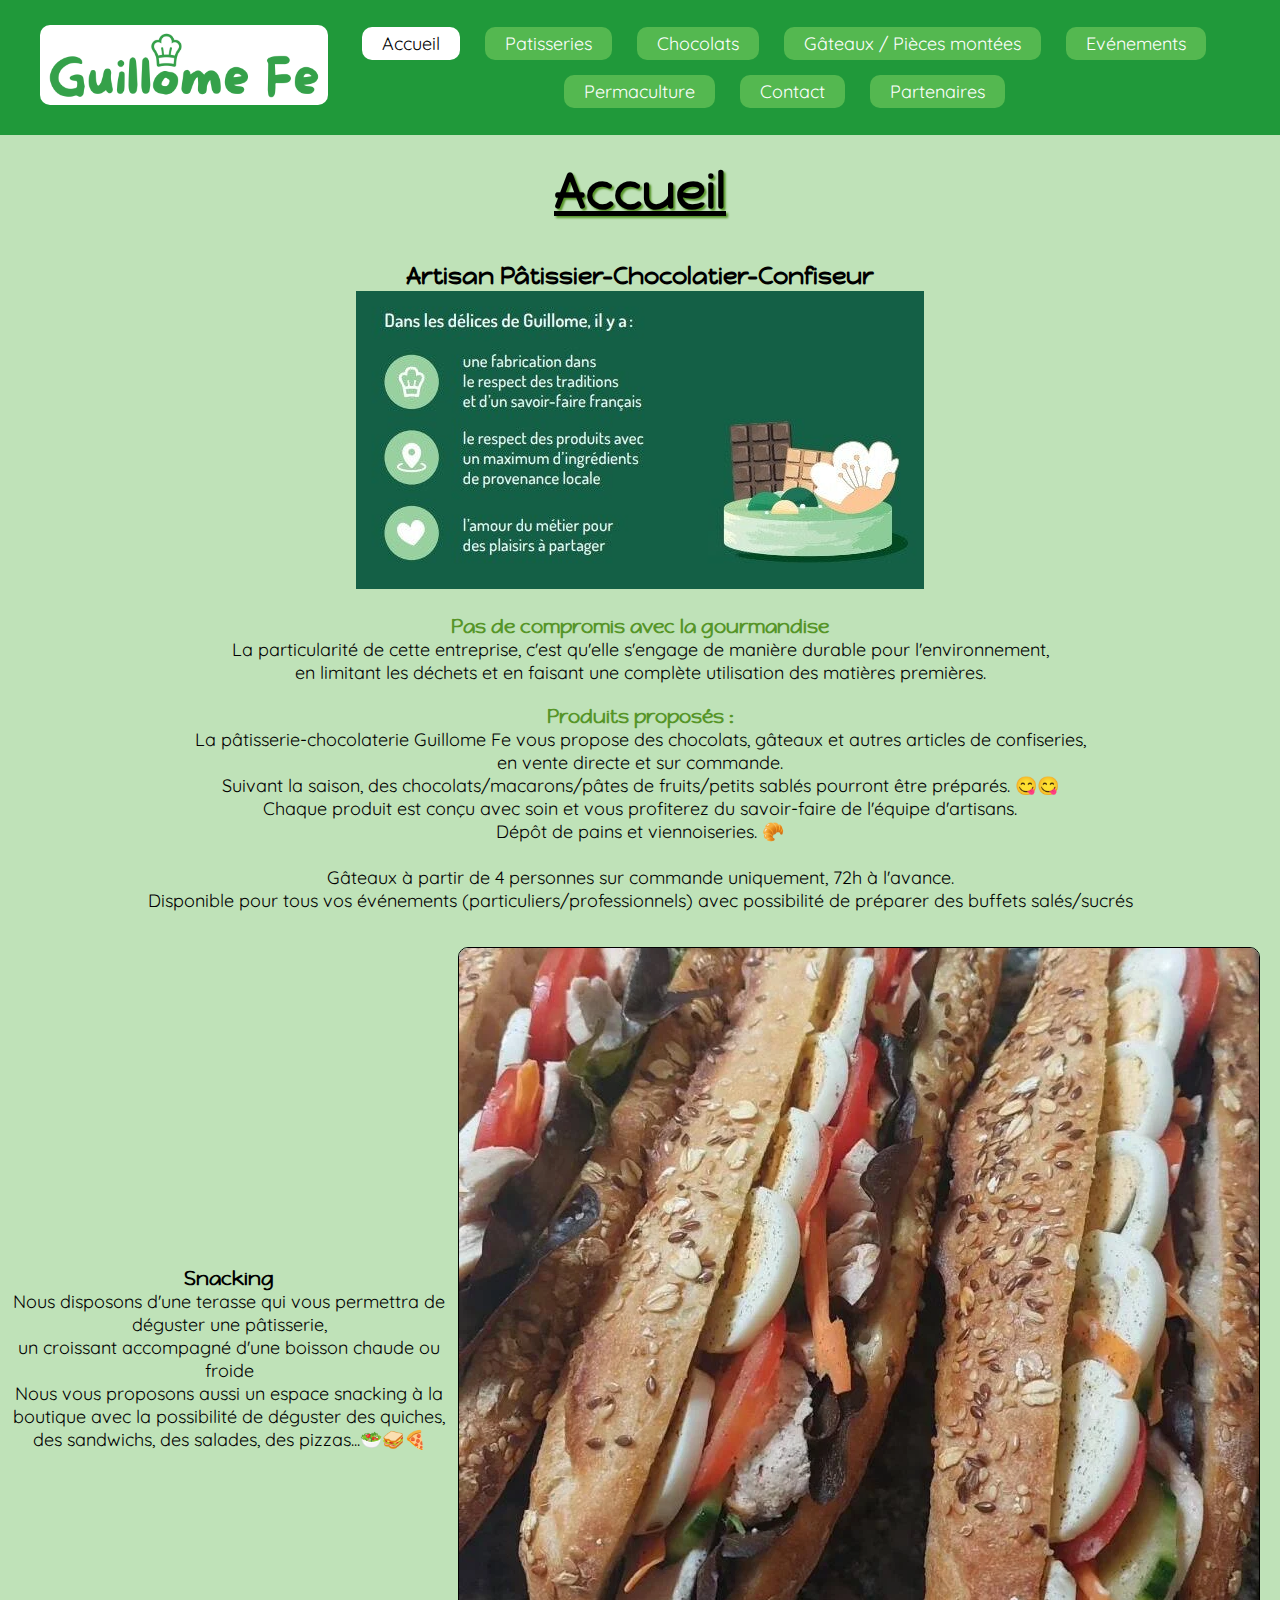
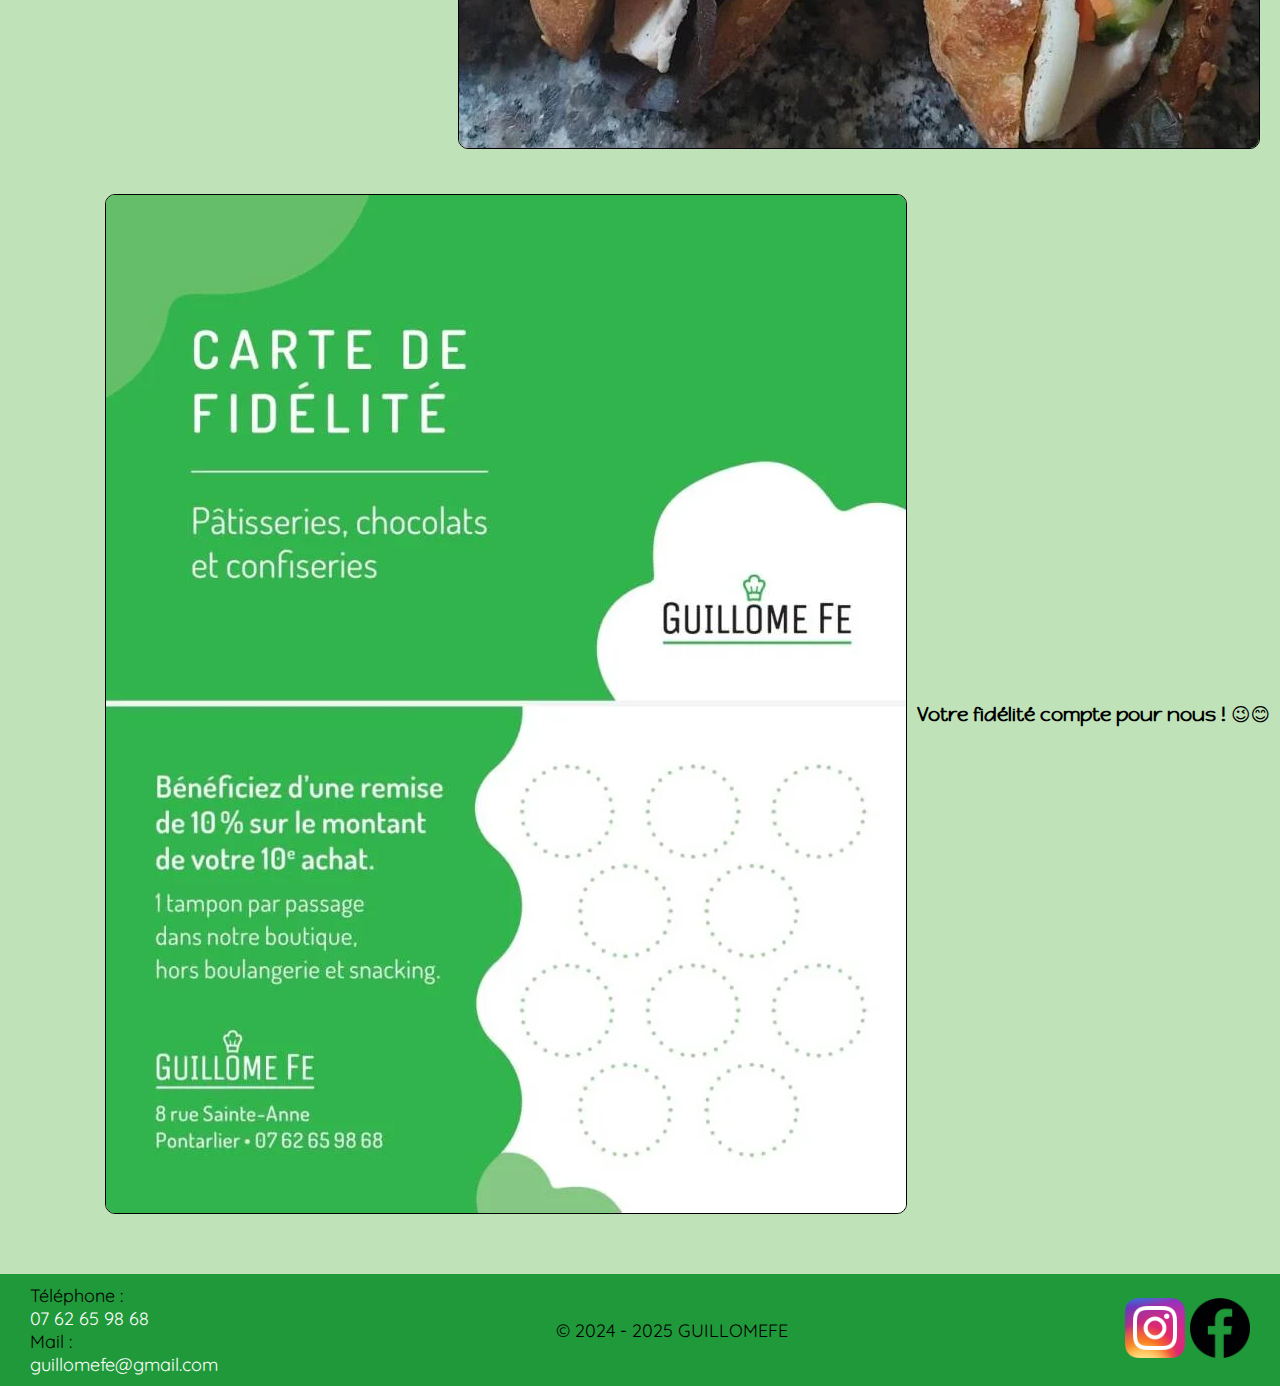
<file: siteweb/index.html>
<!-- Codé par Jonathan Junod -->
<!DOCTYPE html>
<html lang="fr">
<head>
    <meta charset="UTF-8">
    <meta name="viewport" content="width=device-width, initial-scale=1.0">
    <meta name="description" content="Site référence de patisseries françaises, bienvenue chez GuillomeFe">
    <meta name="keywords" content="patisseries françaises, chocolat, gâteaux, permaculture">

    <link href="./media/images/logosmall.png" rel="icon" type="image/png">
    <link rel="stylesheet" href="./media/css/style-general.css">
    <link rel="stylesheet" href="./media/css/style-accueil.css">

    <link rel="preconnect" href="https://fonts.googleapis.com">
    <link rel="preconnect" href="https://fonts.gstatic.com" crossorigin>
    <link href="https://fonts.googleapis.com/css2?family=Happy+Monkey&family=Quicksand&display=swap" rel="stylesheet">
    <link href="https://fonts.googleapis.com/css2?family=Quicksand&display=swap" rel="stylesheet">
    <title>Accueil - Guillome Fe</title>
</head>
<body>
    <header>
        <div>
            <a href="./index.html">
                <img src="./media/images/logonew.png" alt="Logo du site, il est écrit Guillome Fe">
            </a>
        </div>
        <nav>
            <ul>
                <li><a class="self" href="./index.html">Accueil</a></li>
                <li><a href="./patisseries.html">Patisseries</a></li>
                <li><a href="./chocolats.html">Chocolats</a></li>
                <li><a href="./gateaux.html">Gâteaux / Pièces montées</a></li>
                <li><a href="./evenements.html">Evénements</a></li>
                <li><a href="./permaculture.html">Permaculture</a></li>
                <li><a href="./contact.html">Contact</a></li>
                <li><a href="./partenaires.html">Partenaires</a></li>
            </ul>
        </nav>
    </header>

    <main>

        <h1>Accueil</h1>
        <section>
            <h2>Artisan Pâtissier-Chocolatier-Confiseur</h2>
            <div>
                <img src="./media/images/accueil/details-guillome.png" alt="détails que donne Guillome à propos de son entreprise">
                <h3 class="vert">Pas de compromis avec la gourmandise</h3>
            </div>
            <p>
                La particularité de cette entreprise, c'est qu'elle s'engage de manière durable pour l'environnement,
                <br>en limitant les déchets et en faisant une complète utilisation des matières premières.
            </p>
            <h3 class="vert">Produits proposés :</h3>
            <p>
                La pâtisserie-chocolaterie Guillome Fe vous propose des chocolats, gâteaux et autres articles de confiseries,
                <br>en vente directe et sur commande.
                <br>Suivant la saison, des chocolats/macarons/pâtes de fruits/petits sablés pourront être préparés. 😋😋
                <br>Chaque produit est conçu avec soin et vous profiterez du savoir-faire de l'équipe d'artisans.
                <br>Dépôt de pains et viennoiseries. 🥐
                <br><br>Gâteaux à partir de 4 personnes sur commande uniquement, 72h à l'avance.
                <br>Disponible pour tous vos événements (particuliers/professionnels) avec possibilité de préparer des buffets salés/sucrés
            </p>
        </section>
        <section>
            <div>
                <img src="./media/images/accueil/snacking.png" alt="image de sandwichs tomate-oeufs-charcuterie et suppléments">
                <div class="texte-cote">
                    <h3>Snacking</h3>
                    <p>
                        Nous disposons d'une terasse qui vous permettra de déguster une pâtisserie,
                        <br>un croissant accompagné d'une boisson chaude ou froide
                        <br>Nous vous proposons aussi un espace snacking à la boutique avec la possibilité de déguster des quiches,
                        <br>des sandwichs, des salades, des pizzas...🥗🥪🍕
                    </p>
                </div>
            </div>
            <div>
                <h3 class="texte-cote">Votre fidélité compte pour nous ! 😉😊</h3>
                <img src="./media/images/accueil/carte-fidelite.png" alt="photo de la carte de fidélité, une remise de 10% vous est offerte après 10 achats">
            </div>
        </section>
    </main>

    <footer>
        <div>
            <div>
                <p>Téléphone :</p>
                <a href="tel:0762659868">07 62 65 98 68</a>
            </div>
            <div>
                <p>Mail :</p>
                <a href="mailto:guillomefe@gmail.com ">guillomefe@gmail.com </a>
            </div>
        </div>
        <p>&copy; 2024 - 2025 GUILLOMEFE</p>
        <div>
            <a href="https://www.instagram.com/guillomefe/">
                <img src="./media/images/instagram.png" alt="logo Instagram cliquable">
            </a>
            <a href="https://www.facebook.com/guillomefe/">
                <img src="./media/images/facebook.png" alt="logo Fsacebook cliquable">
            </a>
        </div>
    </footer>
</body>
</html>
</file>
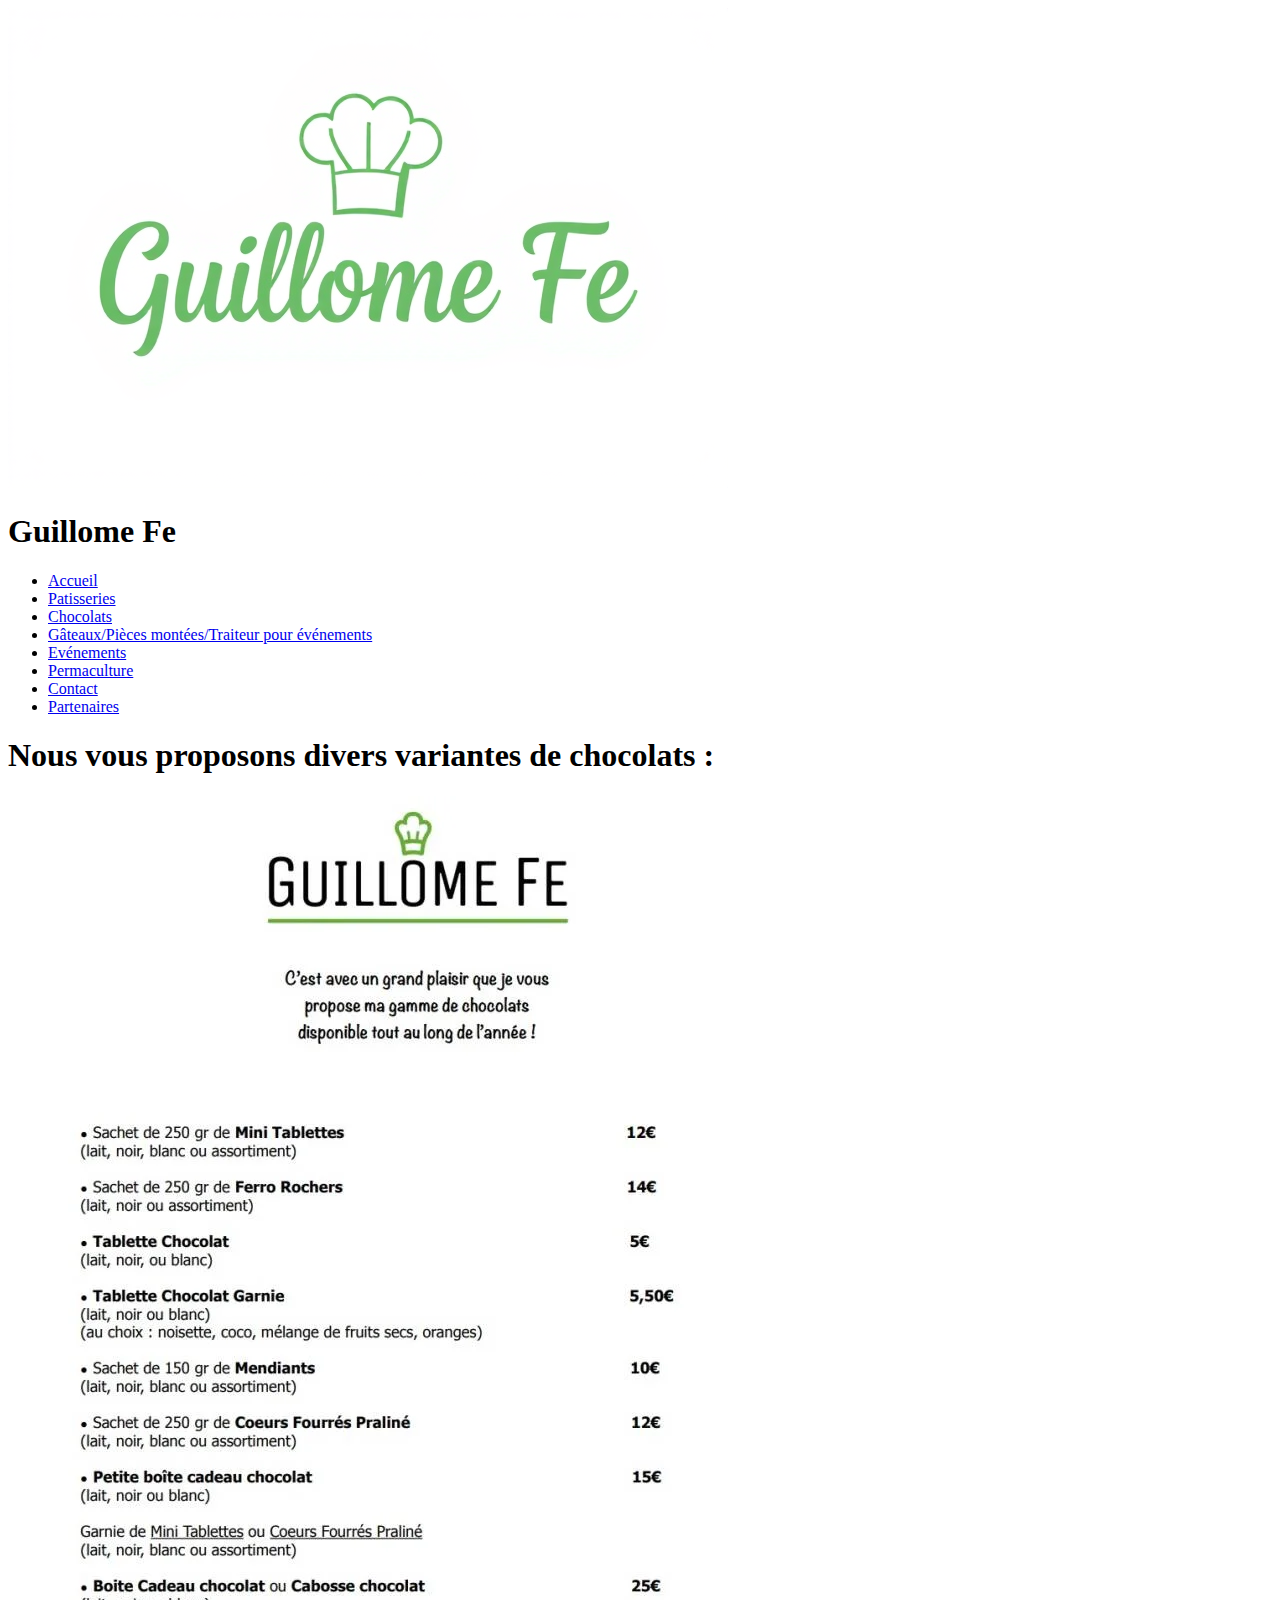
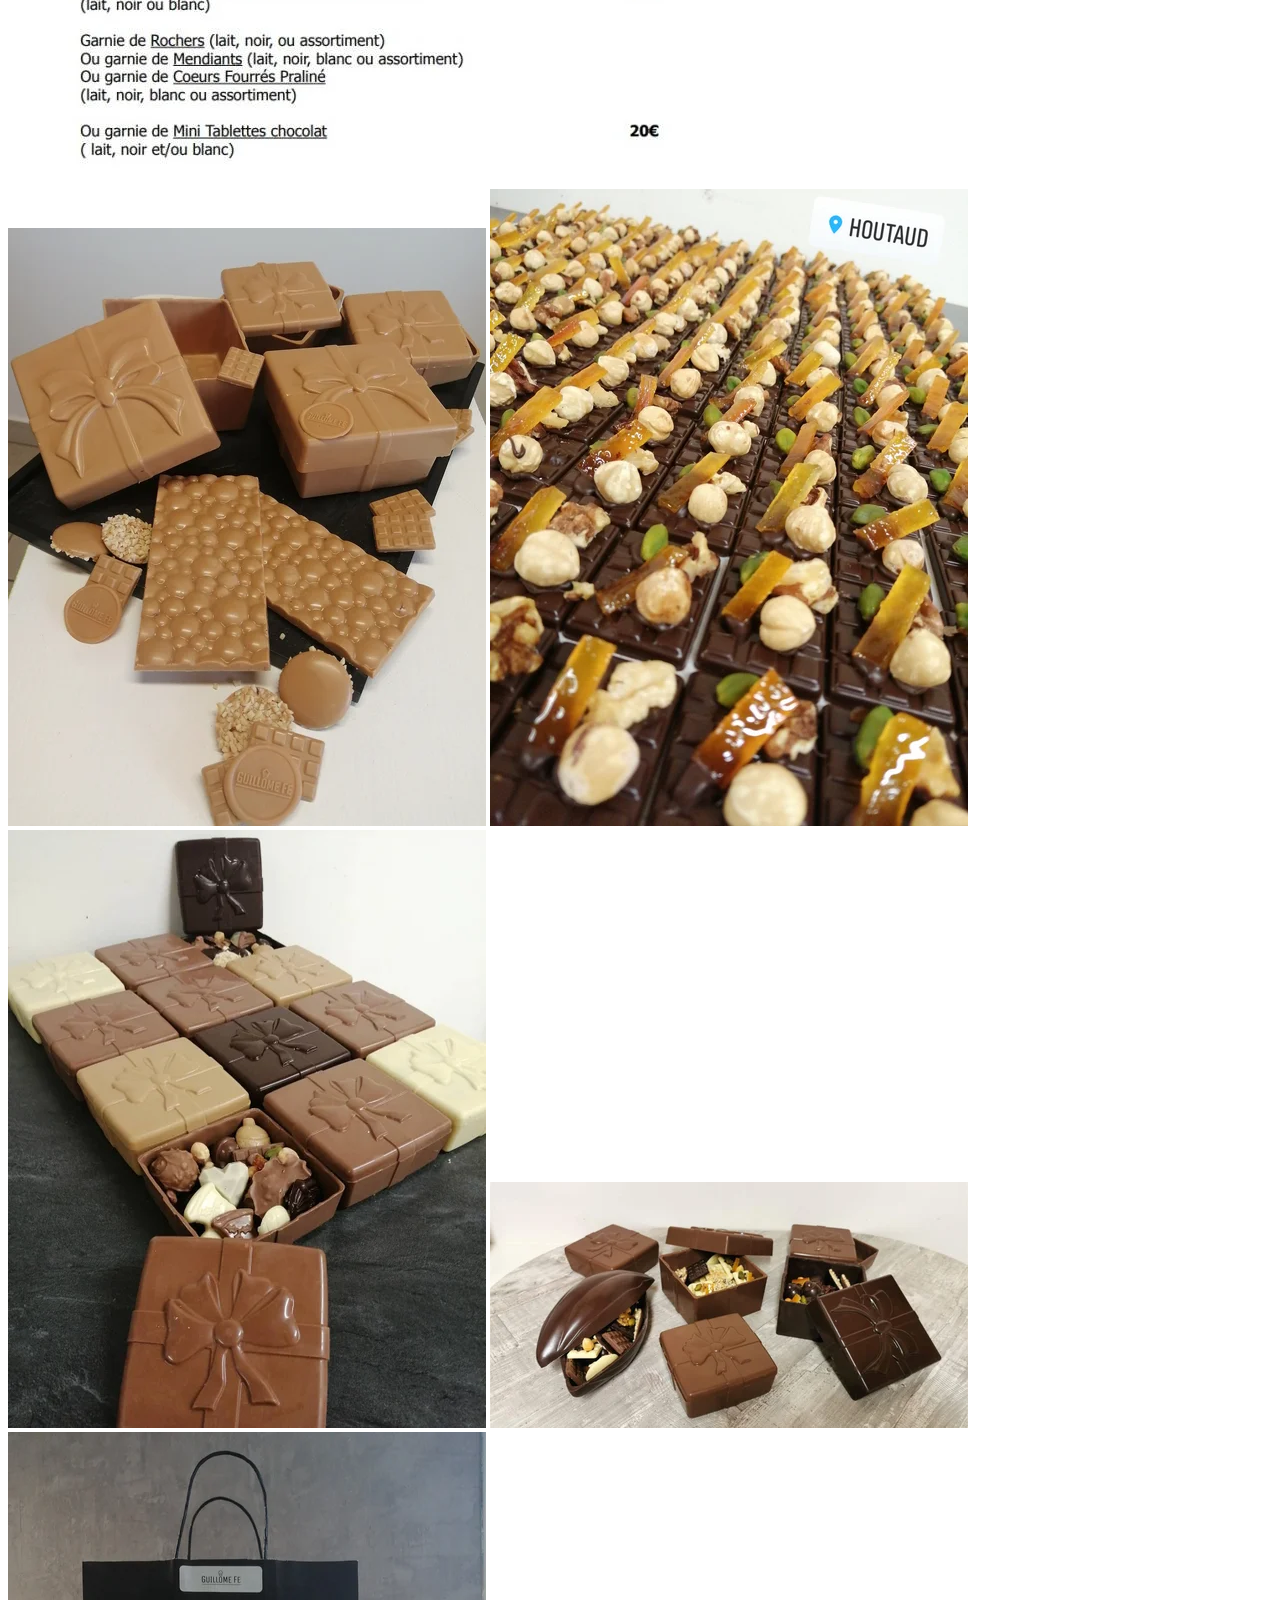
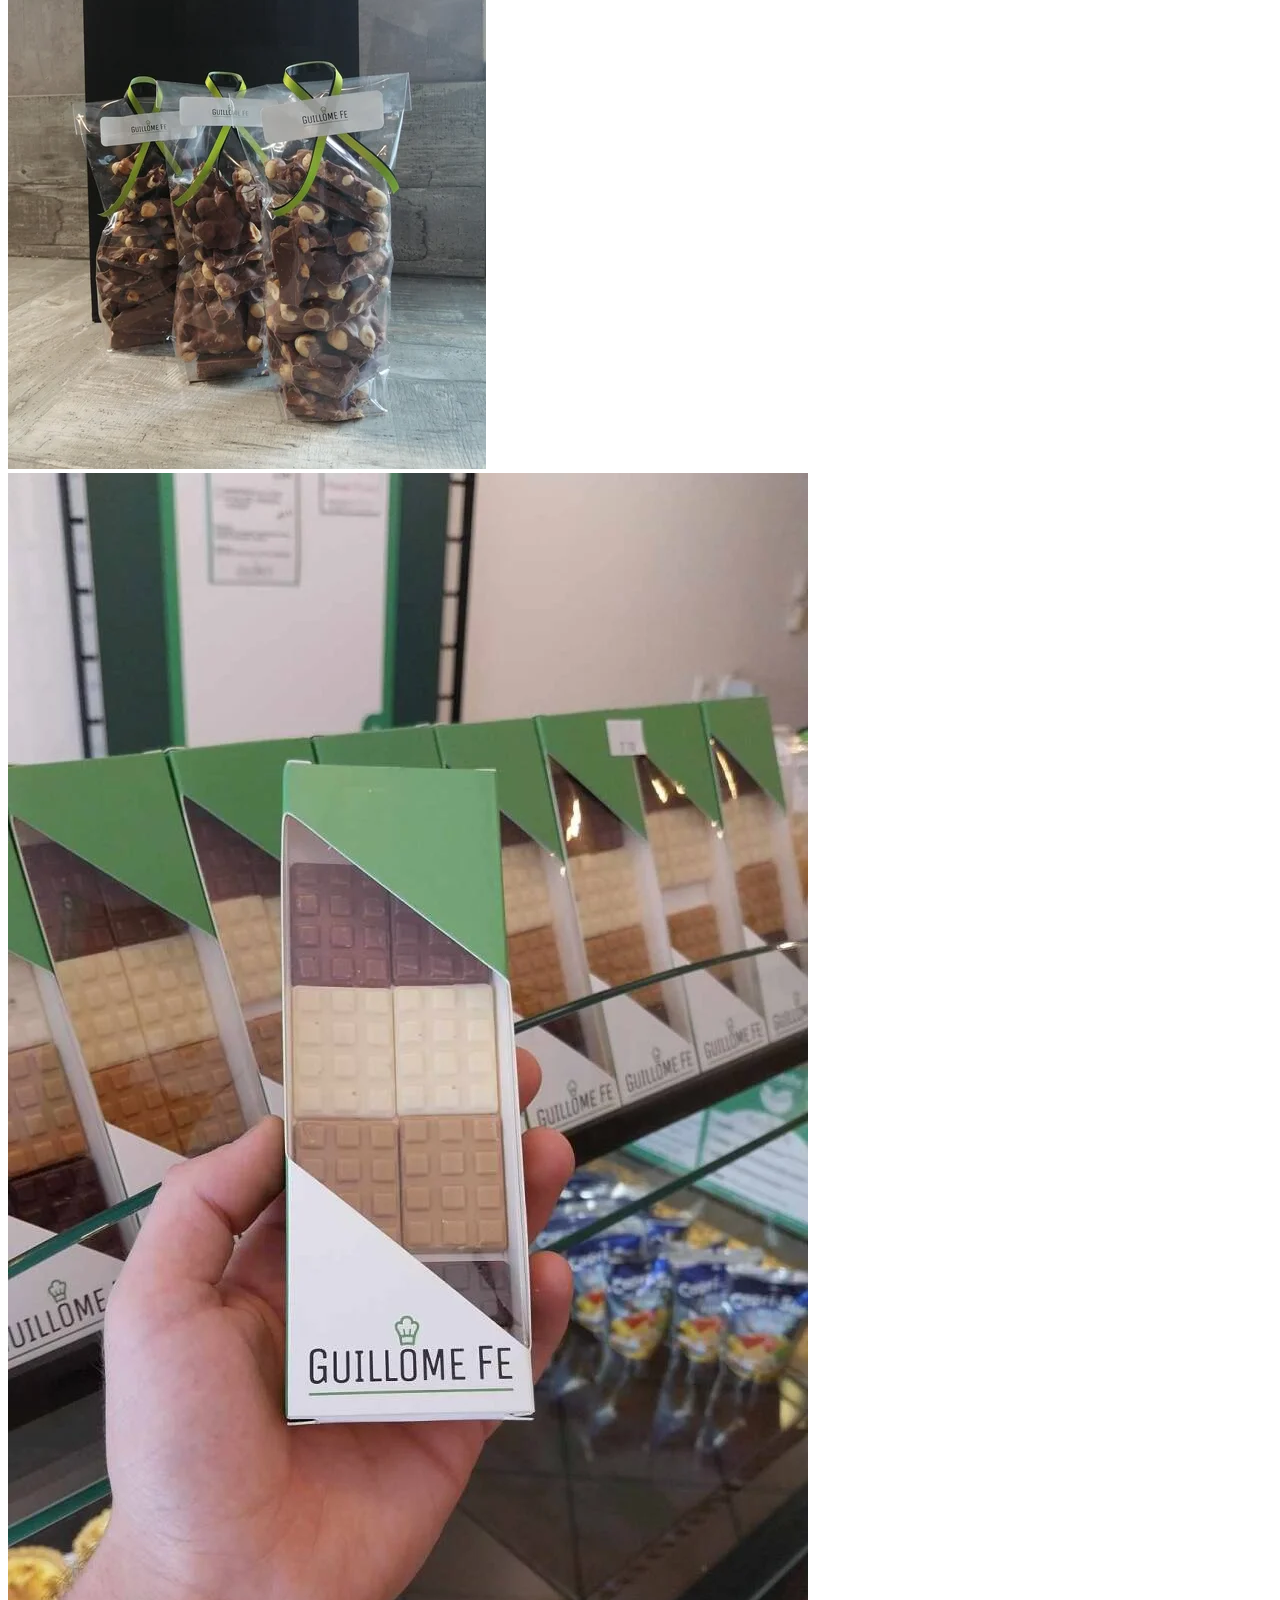
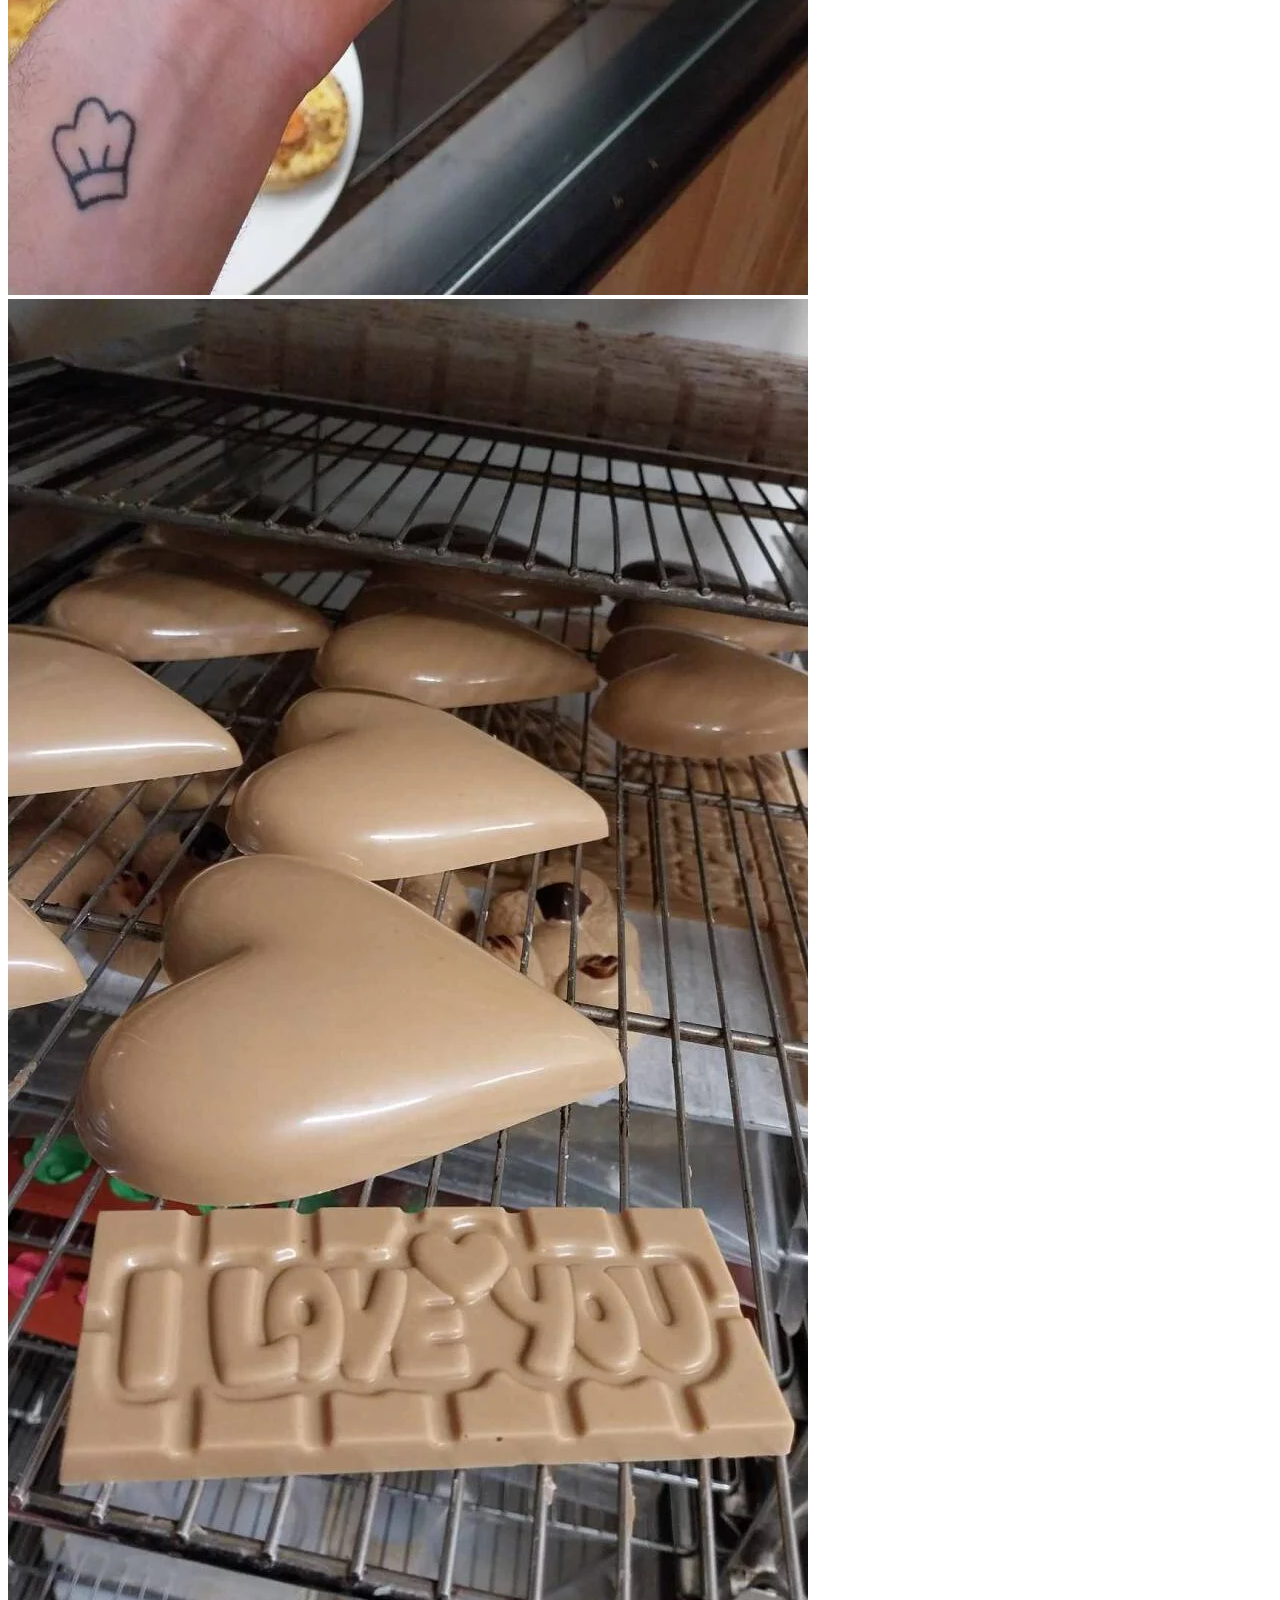
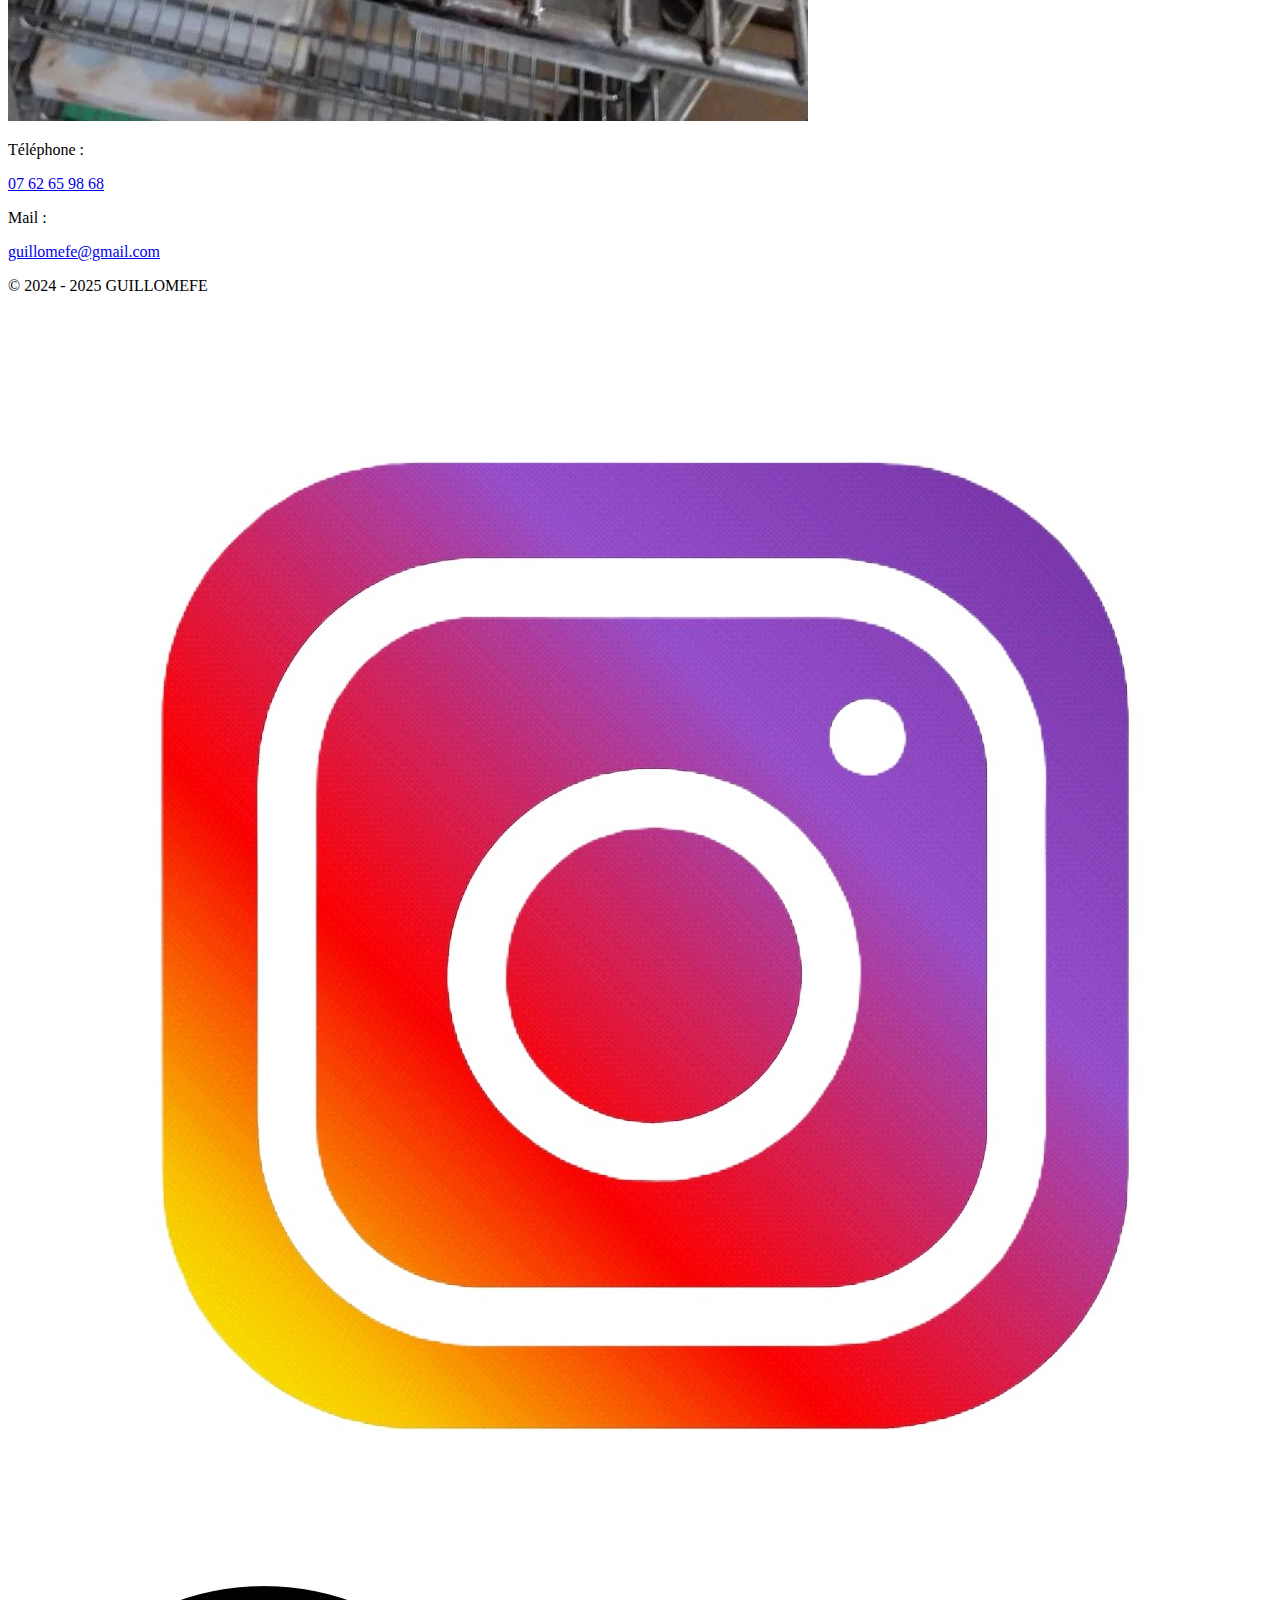
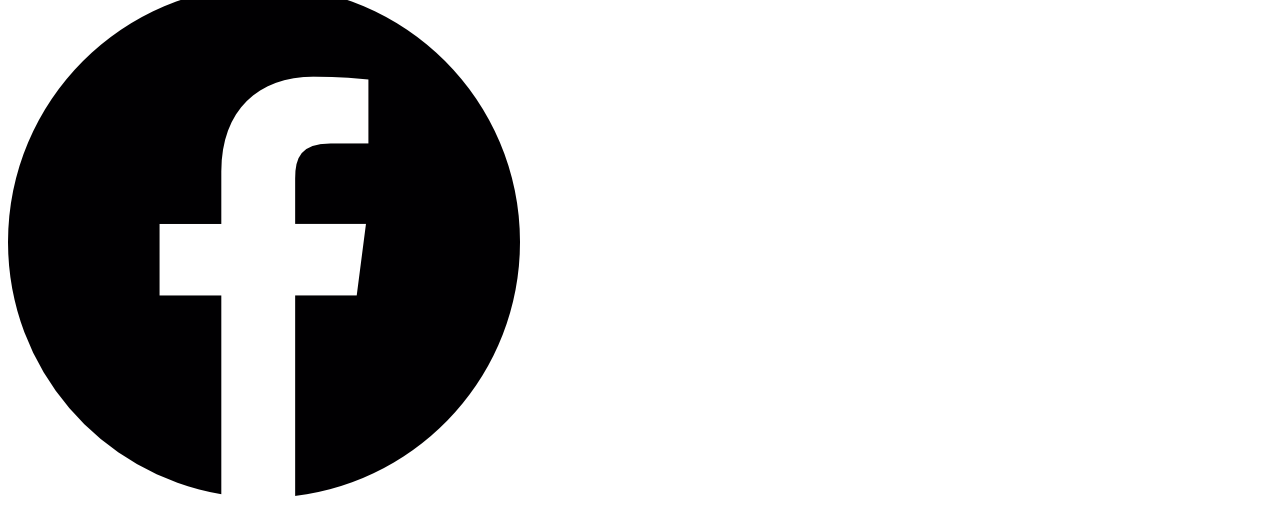
<file: siteweb/chocolats.html>
<!-- codé par Jonathan Junod -->
<!DOCTYPE html>
<html lang="fr">
<head>
    <meta charset="UTF-8">
    <meta name="viewport" content="width=device-width, initial-scale=1.0">
    <meta name="description" content="Site référence de patisseries françaises, bienvenue chez GuillomeFe">
    <meta name="keywords" content="patisseries françaises, chocolat, gâteaux, permaculture">

    <title>Chocolats - Guillome Fe</title>
</head>
<body>
    <header>
        <div>
            <a href="./index.html">
                <img src="./media/images/logo.png" alt="Logo du site, il est écrit GuillomeFe">
            </a>
            <h1>Guillome Fe</h1>
        </div>
        <nav>
            <ul>
                <li><a href="./index.html">Accueil</a></li>
                <li><a href="./patisseries.html">Patisseries</a></li>
                <li><a href="./chocolats.html">Chocolats</a></li>
                <li><a href="./gateaux.html">Gâteaux/Pièces montées/Traiteur pour événements</a></li>
                <li><a href="./evenements.html">Evénements</a></li>
                <li><a href="./permaculture.html">Permaculture</a></li>
                <li><a href="./contact.html">Contact</a></li>
                <li><a href="./partenaires.html">Partenaires</a></li>
            </ul>
        </nav>
    </header>

    <main>
        <h1>Nous vous proposons divers variantes de chocolats :</h1>
        <div>
            <img src="./media/images/chocolats/tarifs.png" alt="Images des tarifs pour les chocolats">
            <img src="./media/images/chocolats/chocolats1.png" alt="chocolats au cafés en forme de cadeaux">
            <img src="./media/images/chocolats/chocolats2.png" alt="chocolats noirs garnis d'oranges confites">
            <img src="./media/images/chocolats/chocolats3.png" alt="chocolats de tous types en forme de cadeaux organisés">
            <img src="./media/images/chocolats/chocolats4.png" alt="chocolats en forme de cadeau en désordre">
            <img src="./media/images/chocolats/chocolats5.png" alt="sachets de chocolats prêt à être emportés">
            <img src="./media/images/chocolats/chocolats6.png" alt="plaque de chocolats de diverses saveures">
            <img src="./media/images/chocolats/chocolats7.png" alt="plaque de chocolat sur une grille avec inscription I love you">
        </div>
    </main>

    <footer>
        <div>
            <div>
                <p>Téléphone :</p>
                <a href="tel:0762659868" class="vert">07 62 65 98 68</a>
            </div>
            <div>
                <p>Mail :</p>
                <a href="mailto:guillomefe@gmail.com" class="vert">guillomefe@gmail.com </a>
            </div>
        </div>
        <p>&copy 2024 - 2025 GUILLOMEFE</p>
        <div>
            <a href="https://www.instagram.com/guillomefe/">
                <img src="./media/images/instagram.jpg" alt="logo cliquable d'instagram">
            </a>
            <a href="https://www.facebook.com/guillomefe/">
                <img src="./media/images/facebook.png" alt="logo facebook cliquable">
            </a>
        </div>
    </footer>
</body>
</html>
</file>
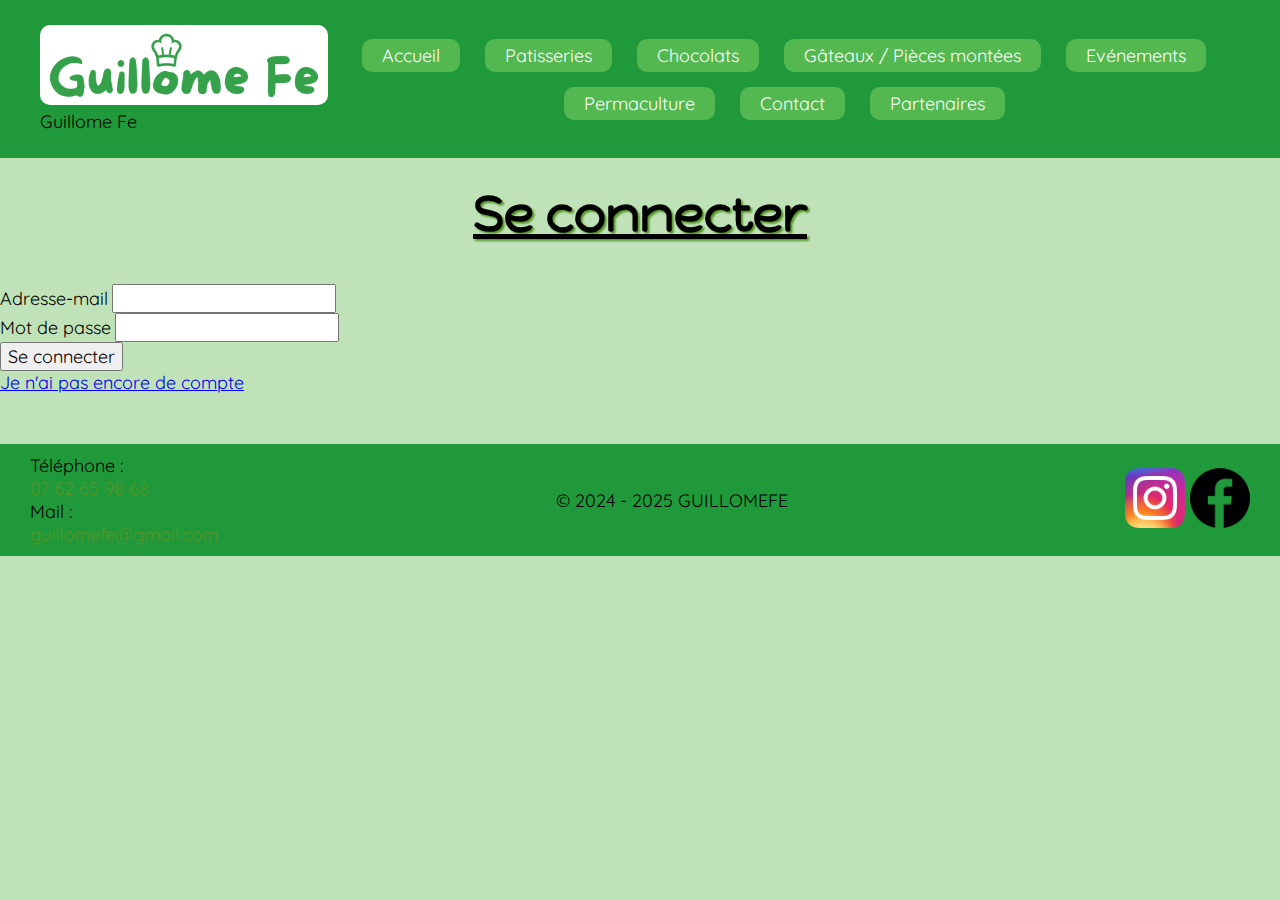
<file: siteweb/connexion.html>
<!-- Codé par Benjamin Taverney -->
<!DOCTYPE html>
<html lang="fr">
<head>
    <meta charset="UTF-8">
    <meta name="viewport" content="width=device-width, initial-scale=1.0">
    <meta name="description" content="Site référence de patisseries françaises, bienvenue chez Guillome Fe">
    <meta name="keywords" content="patisseries françaises, chocolat, gâteaux, permaculture">
    <link href="./media/images/logosmall.png" rel="icon" type="image/png">
    <link rel="stylesheet" href="./media/css/style-general.css">
    <link rel="preconnect" href="https://fonts.googleapis.com">
    <link rel="preconnect" href="https://fonts.gstatic.com" crossorigin>
    <link href="https://fonts.googleapis.com/css2?family=Happy+Monkey&family=Quicksand&display=swap" rel="stylesheet">
    <link href="https://fonts.googleapis.com/css2?family=Quicksand&display=swap" rel="stylesheet">
    <title>Connexion - Guillome Fe</title>
</head>
<body>
    <header>

        <div>
            <a href="./index.html">
                <img src="./media/images/logonew.png" alt="Logo du site, il est écrit Guillome Fe">
            </a>
            <p>Guillome Fe</p>
        </div>

        <nav>
            <ul>
                <li><a href="./index.html">Accueil</a></li>
                <li><a href="./patisseries.html">Patisseries</a></li>
                <li><a href="./chocolats.html">Chocolats</a></li>
                <li><a href="./gateaux.html">Gâteaux / Pièces montées</a></li>
                <li><a href="./evenements.html">Evénements</a></li>
                <li><a href="./permaculture.html">Permaculture</a></li>
                <li><a href="./contact.html">Contact</a></li>
                <li><a href="./partenaires.html">Partenaires</a></li>
            </ul>
        </nav>

    </header>

    <main>

        <h1>Se connecter</h1>

        <article>

            <form target="_self" action="./payement.html" method="post">

                <div>
                    <label for="email">Adresse-mail</label>
                    <input type="email" id="email" name="email" required>
                </div>

                <div>
                    <label for="password">Mot de passe</label>
                    <input type="password" id="password" name="password" required>
                </div>

                <div>
                    <input type="submit" name="submit" value="Se connecter">
                </div>

            </form>

        </article>

        <article>

            <a href="./inscription.html">Je n'ai pas encore de compte</a>

        </article>

    </main>

    <footer>
        
        <div>

            <div>
                <p>Téléphone :</p>
                <a href="tel:0762659868" class="vert">07 62 65 98 68</a>
            </div>
            
            <div>
                <p>Mail :</p>
                <a href="mailto:guillomefe@gmail.com" class="vert">guillomefe@gmail.com </a>
            </div>

        </div>

        <p>&copy 2024 - 2025 GUILLOMEFE</p>

        <div>

            <a href="https://www.instagram.com/guillomefe/">
                <img src="./media/images/instagram.png" alt="logo Instagram cliquable">
            </a>

            <a href="https://www.facebook.com/guillomefe/">
                <img src="./media/images/facebook.png" alt="logo Fsacebook cliquable">
            </a>
            
        </div>

    </footer>

</body>
</html>
</file>
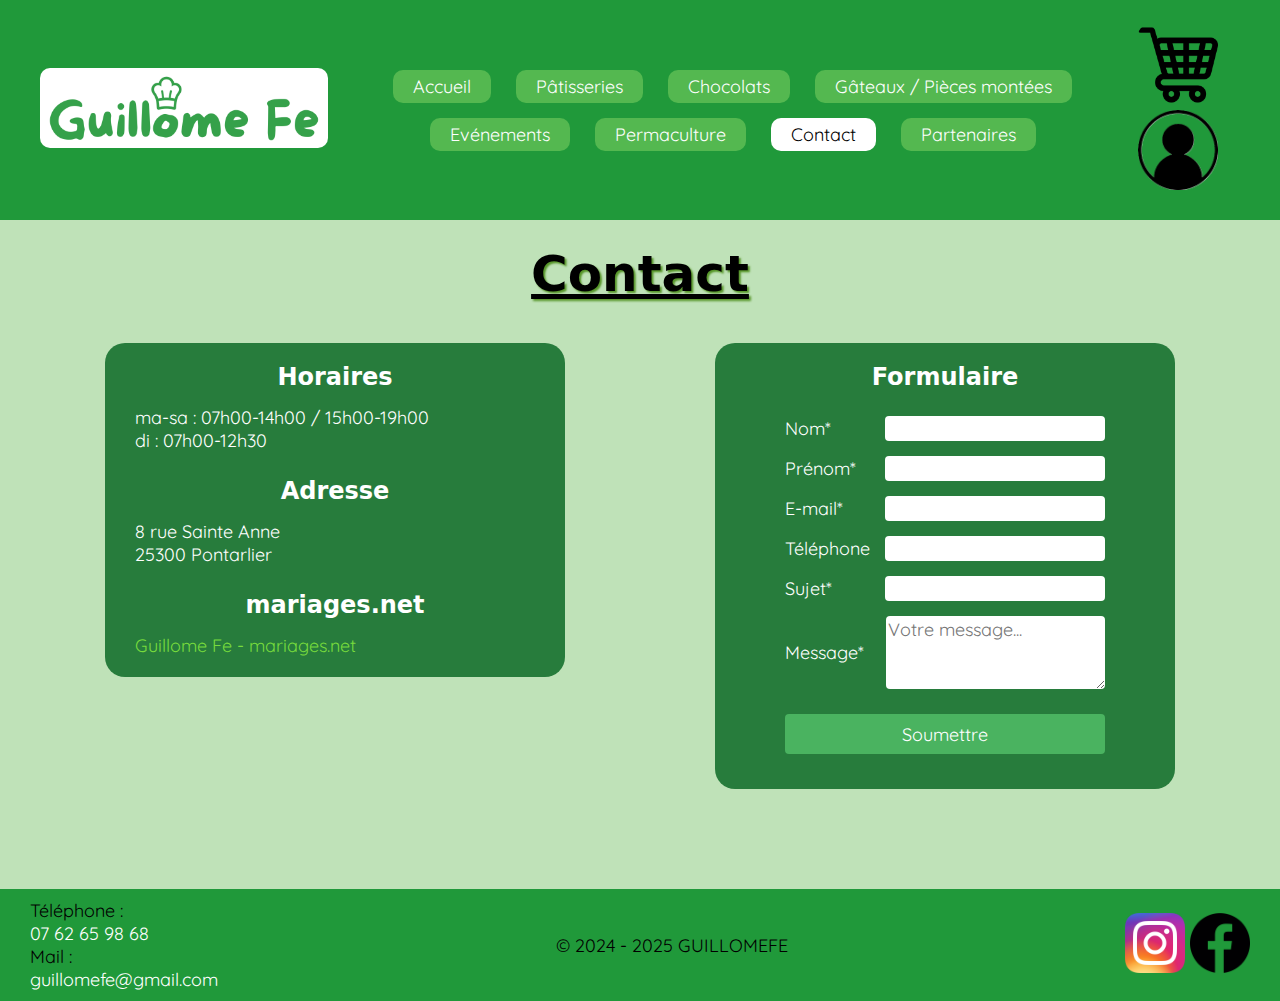
<file: siteweb/contact.html>
<!-- Codé par Benjamin Taverney -->
<!DOCTYPE html>
<html lang="fr">
<head>
    <meta charset="UTF-8">
    <meta name="viewport" content="width=device-width, initial-scale=1.0">
    <meta name="description" content="Site référence de pâtisseries françaises, Bienvenue chez Guillome Fe">
    <meta name="keywords" content="pâtisseries françaises, chocolat, gâteaux, permaculture">
    <link href="./media/images/logosmall.png" rel="icon" type="image/png">
    <link rel="stylesheet" href="./media/css/style-general.css">
    <link rel="stylesheet" href="./media/css/style-contact.css">
    <script src="./media/javascript/dynamisme.js"></script>
    <link rel="preconnect" href="https://fonts.googleapis.com">
    <link rel="preconnect" href="https://fonts.gstatic.com" crossorigin>
    <link href="https://fonts.googleapis.com/css2?family=Quicksand&display=swap" rel="stylesheet">
    <title>Contact - Guillome Fe</title>
</head>

<body>

    <div class="wrapper">

        <header>

            <div>
                <a href="./index.html">
                    <img src="./media/images/logonew.png" alt="Logo du site, il est écrit Guillome Fe">
                </a>
            </div>

            <nav>
                <ul>
                    <li><a href="./index.html">Accueil</a></li>
                    <li><a href="./patisseries.html">Pâtisseries</a></li>
                    <li><a href="./chocolats.html">Chocolats</a></li>
                    <li><a href="./gateaux.html">Gâteaux / Pièces montées</a></li>
                    <li><a href="./evenements.html">Evénements</a></li>
                    <li><a href="./permaculture.html">Permaculture</a></li>
                    <li><a class="self" href="./contact.html">Contact</a></li>
                    <li><a href="./partenaires.html">Partenaires</a></li>
                </ul>
            </nav>

            <div>

                <a href="./panier.html">
                    <img src="./media/images/panier.png" alt="logo d'un caddie, mène vers vos achats">
                </a>

                <a href="./connexion.html">
                    <img src="./media/images/compte.png" alt="logo d'un compte, mène vers la page de connexion">
                </a>

            </div>

        </header>

        <main>

            <h1>Contact</h1>

            <div>

                <article>

                    <section>

                        <h2>Horaires</h2>

                        <p>
                            ma-sa : 07h00-14h00 / 15h00-19h00
                            <br>di : 07h00-12h30
                        </p>

                    </section>

                    <section>

                        <h2>Adresse</h2>

                        <p>
                            8 rue Sainte Anne
                            <br>25300 Pontarlier
                        </p>

                    </section>

                    <section>

                        <h2>mariages.net</h2>
                        
                        <a href="https://www.mariages.net/cadeaux-invites-mariage/guillome-fe--e324984">Guillome Fe - mariages.net</a>
                    
                    </section>

                </article>

                <article>

                    <h2>Formulaire</h2>

                    <form action="https://formspree.io/f/xldnwjjp" method="post">

                        <div>
                            <label for="name">Nom*</label>
                            <input type="text" id="name" name="name" required maxlength="30">
                        </div>

                        <div>
                            <label for="firstname">Prénom*</label>
                            <input type="text" id="firstname" name="firstname" required maxlength="30">
                        </div>

                        <div>
                            <label for="email">E-mail*</label>
                            <input type="email" id="email" name="email" required maxlength="50">
                        </div>

                        <div>
                            <label for="telnum">Téléphone</label>
                            <input type="tel" id="telnum" name="telnum" maxlength="20">
                        </div>

                        <div>
                            <label for="subject">Sujet*</label>
                            <input type="text" id="subject" name="subject" required maxlength="30">
                        </div>

                        <div>
                            <label for="message">Message*</label>
                            <textarea id="message" name="message" placeholder="Votre message..." rows="3"></textarea>
                        </div>

                        <div>
                            <input class="submit" type="submit" value="Soumettre">
                        </div>

                    </form>

                </article>

            </div>

        </main>

        <footer>

            <div>

                <div>
                    <p>Téléphone :</p>
                    <a href="tel:0762659868">07 62 65 98 68</a>
                </div>

                <div>
                    <p>Mail :</p>
                    <a href="mailto:guillomefe@gmail.com">guillomefe@gmail.com </a>
                </div>

            </div>

            <p>&copy; 2024 - 2025 GUILLOMEFE</p>

            <div>

                <a href="https://www.instagram.com/guillomefe/">
                    <img src="./media/images/instagram.png" alt="logo Instagram cliquable">
                </a>

                <a href="https://www.facebook.com/guillomefe/">
                    <img src="./media/images/facebook.png" alt="logo Facebook cliquable">
                </a>

            </div>

        </footer>

    </div>

</body>
</html>
</file>
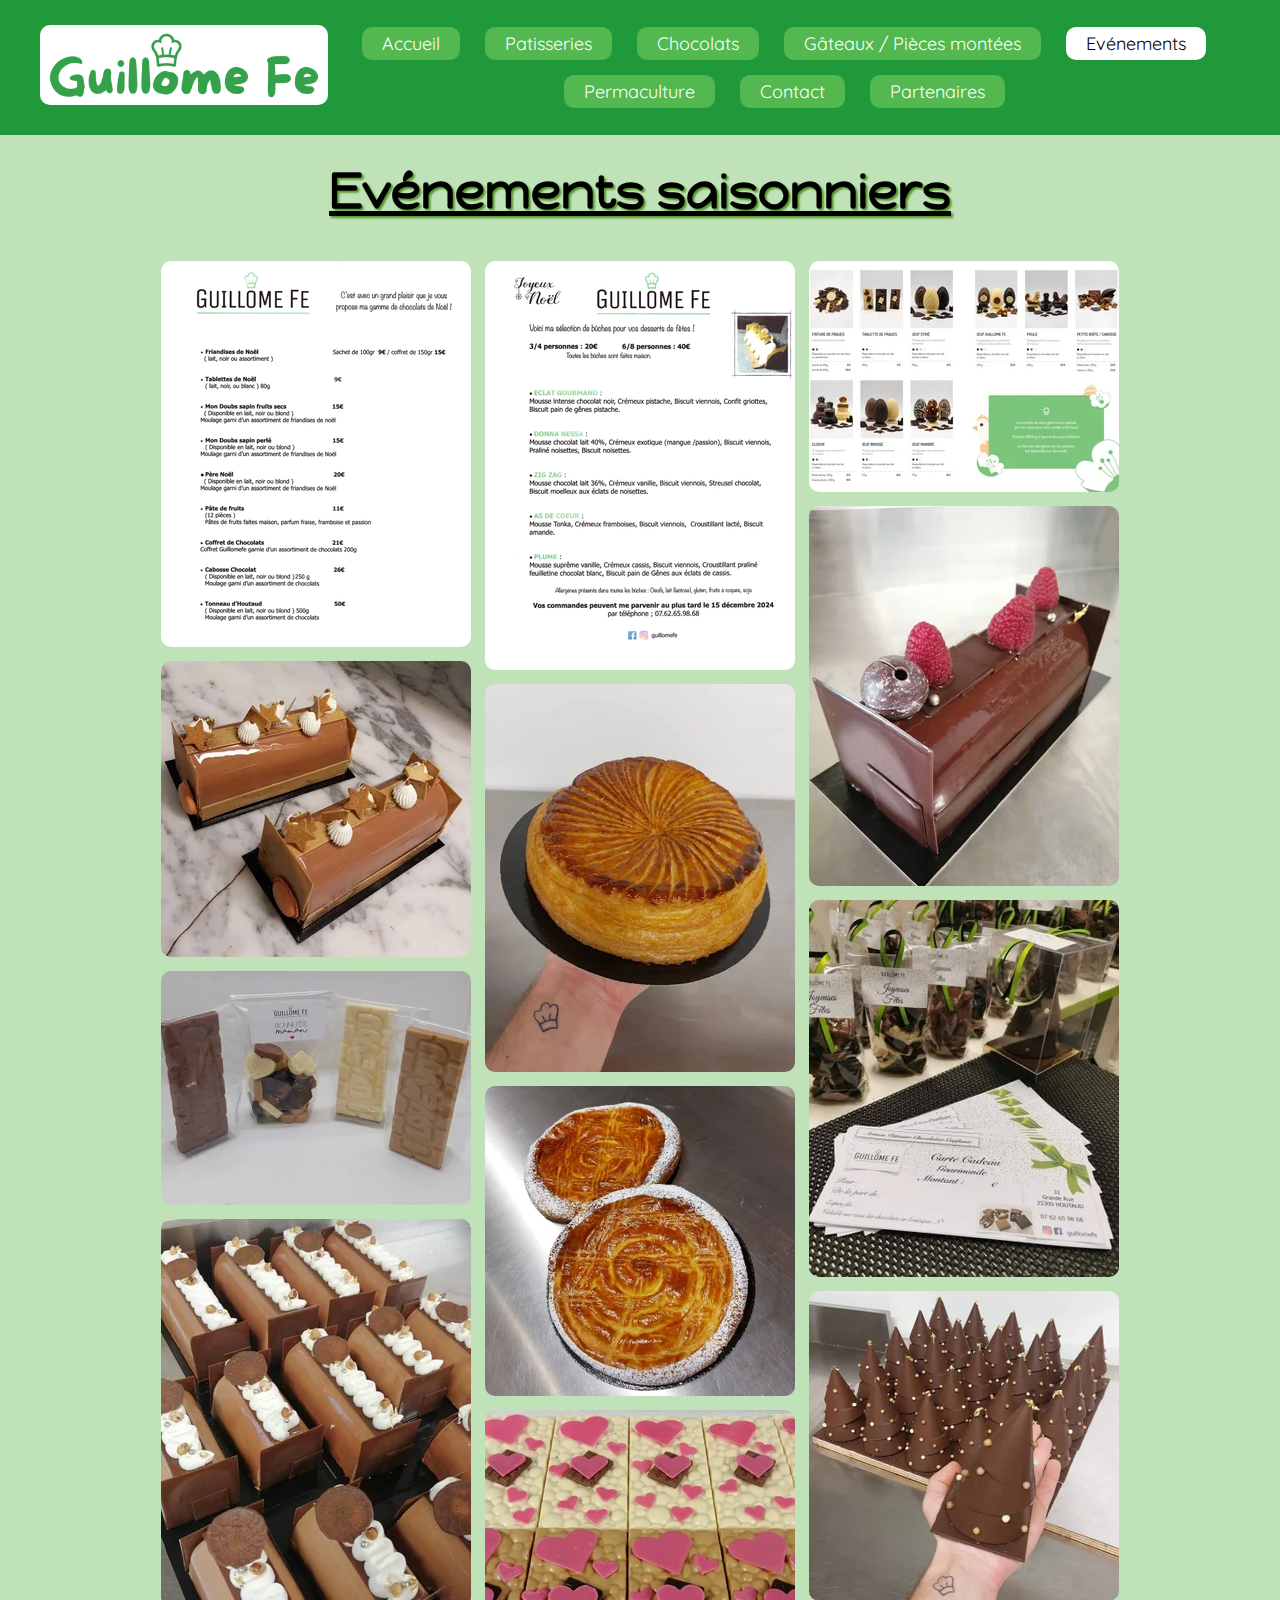
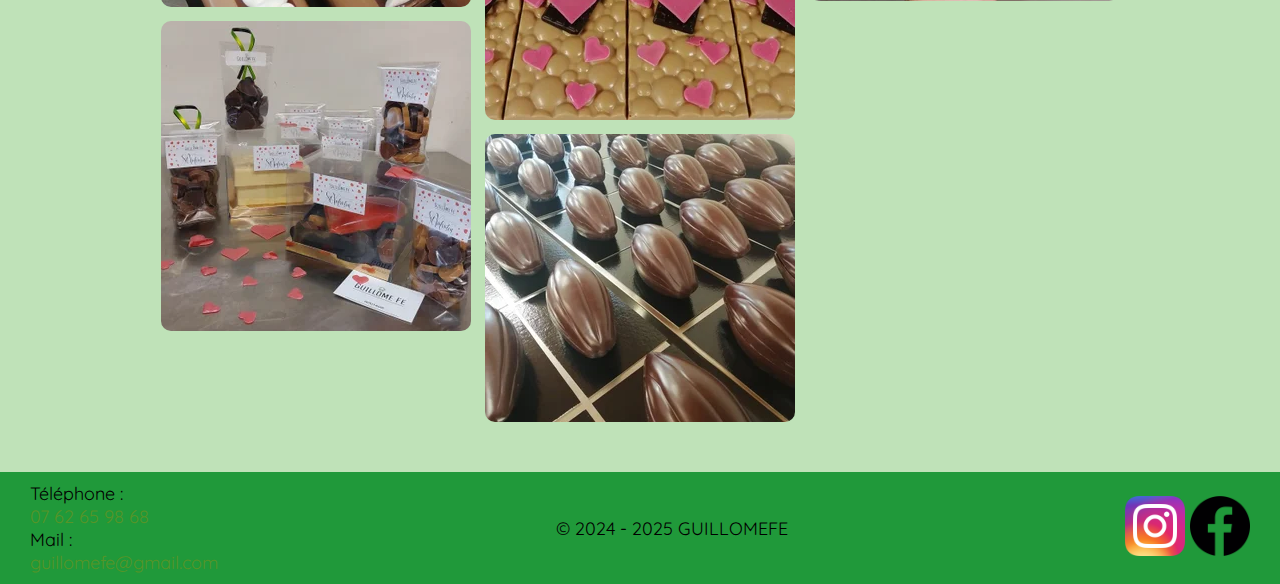
<file: siteweb/evenements.html>
<!-- Codé par Benjamin Taverney -->
<!DOCTYPE html>
<html lang="fr">
<head>
    <meta charset="UTF-8">
    <meta name="viewport" content="width=device-width, initial-scale=1.0">
    <meta name="description" content="Site référence de patisseries françaises, bienvenue chez GuillomeFe">
    <meta name="keywords" content="patisseries françaises, chocolat, gâteaux, permaculture">
    <link href="./media/images/logosmall.png" rel="icon" type="image/png">
    <link rel="stylesheet" href="./media/css/style-general.css">
    <link rel="stylesheet" href="./media/css/style-evenements.css">
    <link rel="preconnect" href="https://fonts.googleapis.com">
    <link rel="preconnect" href="https://fonts.gstatic.com" crossorigin>
    <link href="https://fonts.googleapis.com/css2?family=Happy+Monkey&family=Quicksand&display=swap" rel="stylesheet">
    <link href="https://fonts.googleapis.com/css2?family=Quicksand&display=swap" rel="stylesheet">
    <title>Evénements saisonniers - Guillome Fe</title>
</head>
<body>
    <header>

        <div>
            <a href="./index.html">
                <img src="./media/images/logonew.png" alt="Logo du site, il est écrit GuillomeFe">
            </a>
        </div>

        <nav>
            <ul>
                <li><a href="./index.html">Accueil</a></li>
                <li><a href="./patisseries.html">Patisseries</a></li>
                <li><a href="./chocolats.html">Chocolats</a></li>
                <li><a href="./gateaux.html">Gâteaux / Pièces montées</a></li>
                <li><a class="self" href="./evenements.html">Evénements</a></li>
                <li><a href="./permaculture.html">Permaculture</a></li>
                <li><a href="./contact.html">Contact</a></li>
                <li><a href="./partenaires.html">Partenaires</a></li>
            </ul>
        </nav>
        
    </header>

    <main>

        <h1>Evénements saisonniers</h1>

        <article>

            <section>

                <img src="./media/images/evenements/evenement1-1.png" alt="">
                <img src="./media/images/evenements/evenement1-2.png" alt="">
                <img src="./media/images/evenements/evenement1-3.png" alt="">
                <img src="./media/images/evenements/evenement1-4.png" alt="">
                <img src="./media/images/evenements/evenement1-5.png" alt="">

            </section>

            <section>

                <img src="./media/images/evenements/evenement2-1.png" alt="">
                <img src="./media/images/evenements/evenement2-2.png" alt="">
                <img src="./media/images/evenements/evenement2-3.png" alt="">
                <img src="./media/images/evenements/evenement2-4.png" alt="">
                <img src="./media/images/evenements/evenement2-5.png" alt="">

            </section>

            <section>

                <img src="./media/images/evenements/evenement3-1.png" alt="">
                <img src="./media/images/evenements/evenement3-2.png" alt="">
                <img src="./media/images/evenements/evenement3-3.png" alt="">
                <img src="./media/images/evenements/evenement3-4.png" alt="">

            </section>

        </article>

    </main>
    
    <footer>
        <div>
            <div>
                <p>Téléphone :</p>
                <a href="tel:0762659868" class="vert">07 62 65 98 68</a>
            </div>
            <div>
                <p>Mail :</p>
                <a href="mailto:guillomefe@gmail.com" class="vert">guillomefe@gmail.com </a>
            </div>
        </div>
        <p>© 2024 - 2025 GUILLOMEFE</p>
        <div>
            <a href="https://www.instagram.com/guillomefe/">
                <img src="./media/images/instagram.png" alt="logo Instagram cliquable">
            </a>
            <a href="https://www.facebook.com/guillomefe/">
                <img src="./media/images/facebook.png" alt="logo Facebook cliquable">
            </a>
        </div>
    </footer>
</body>
</html>
</file>
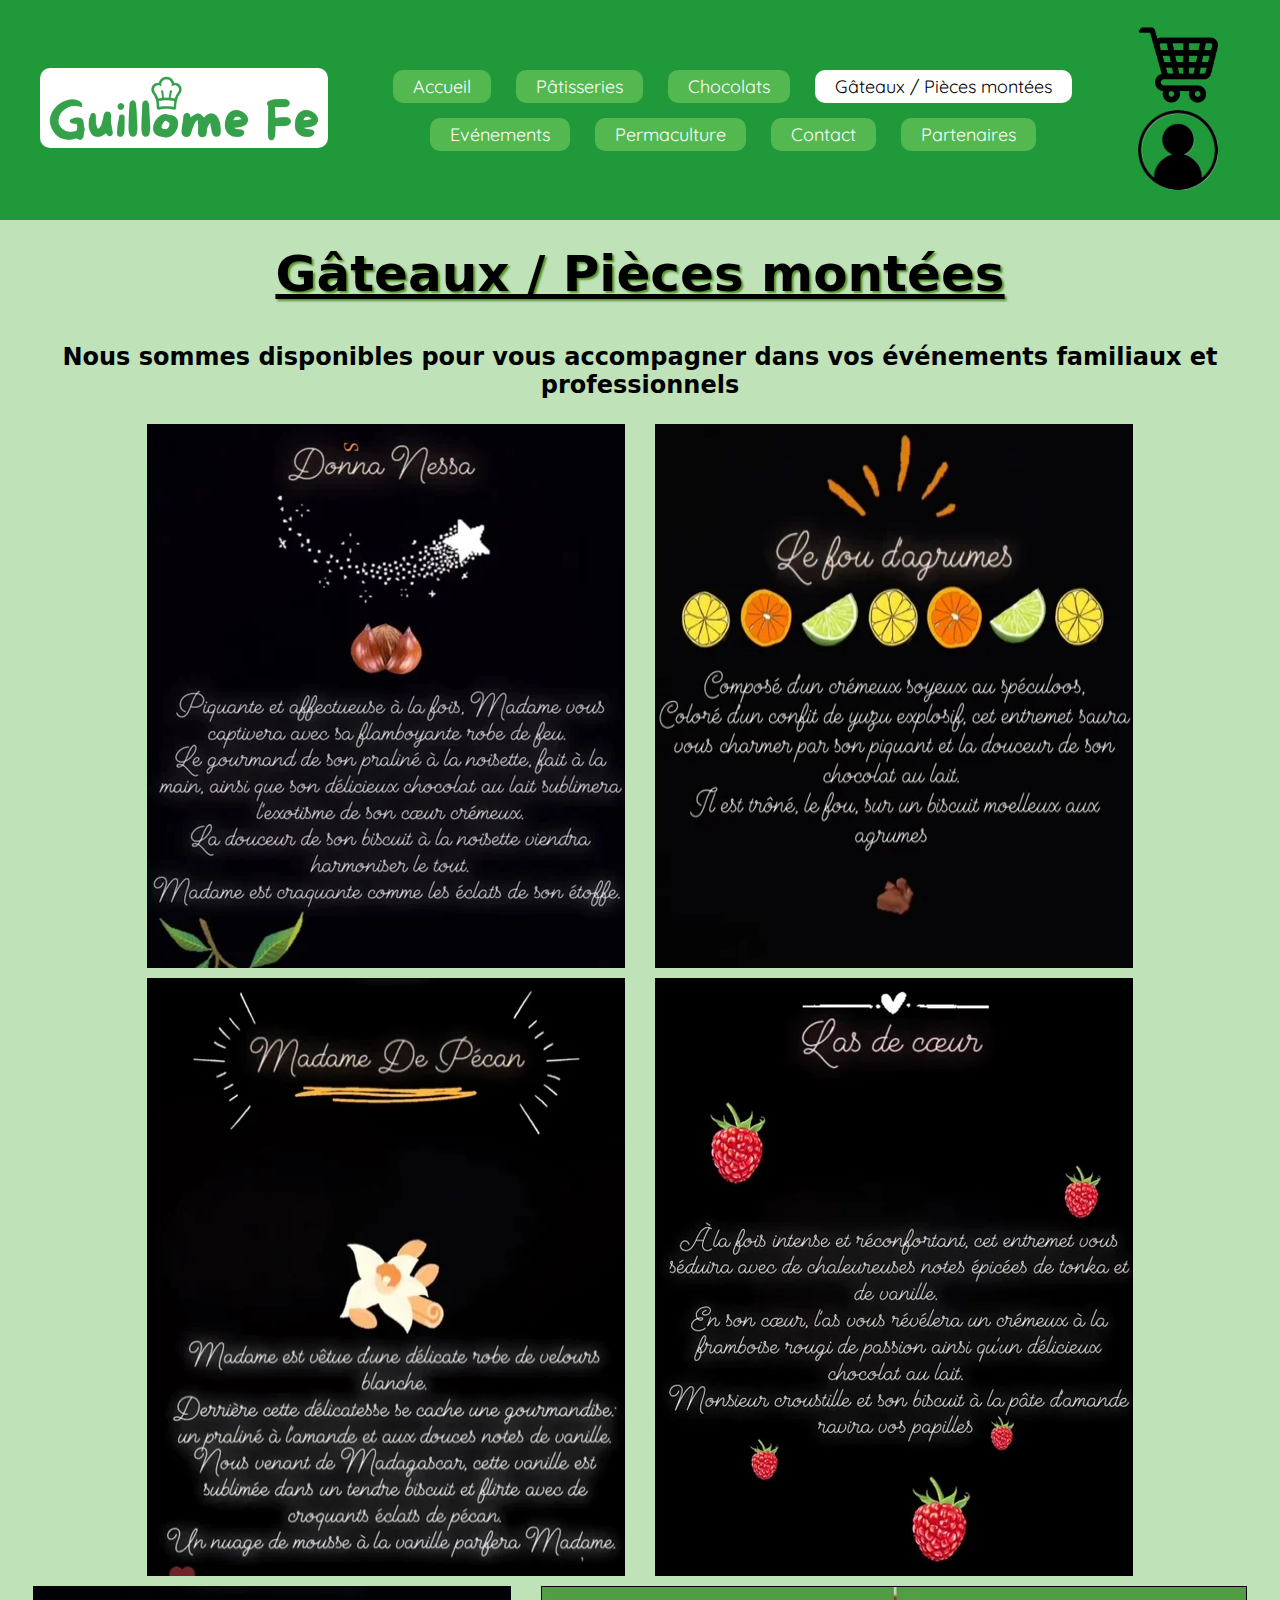
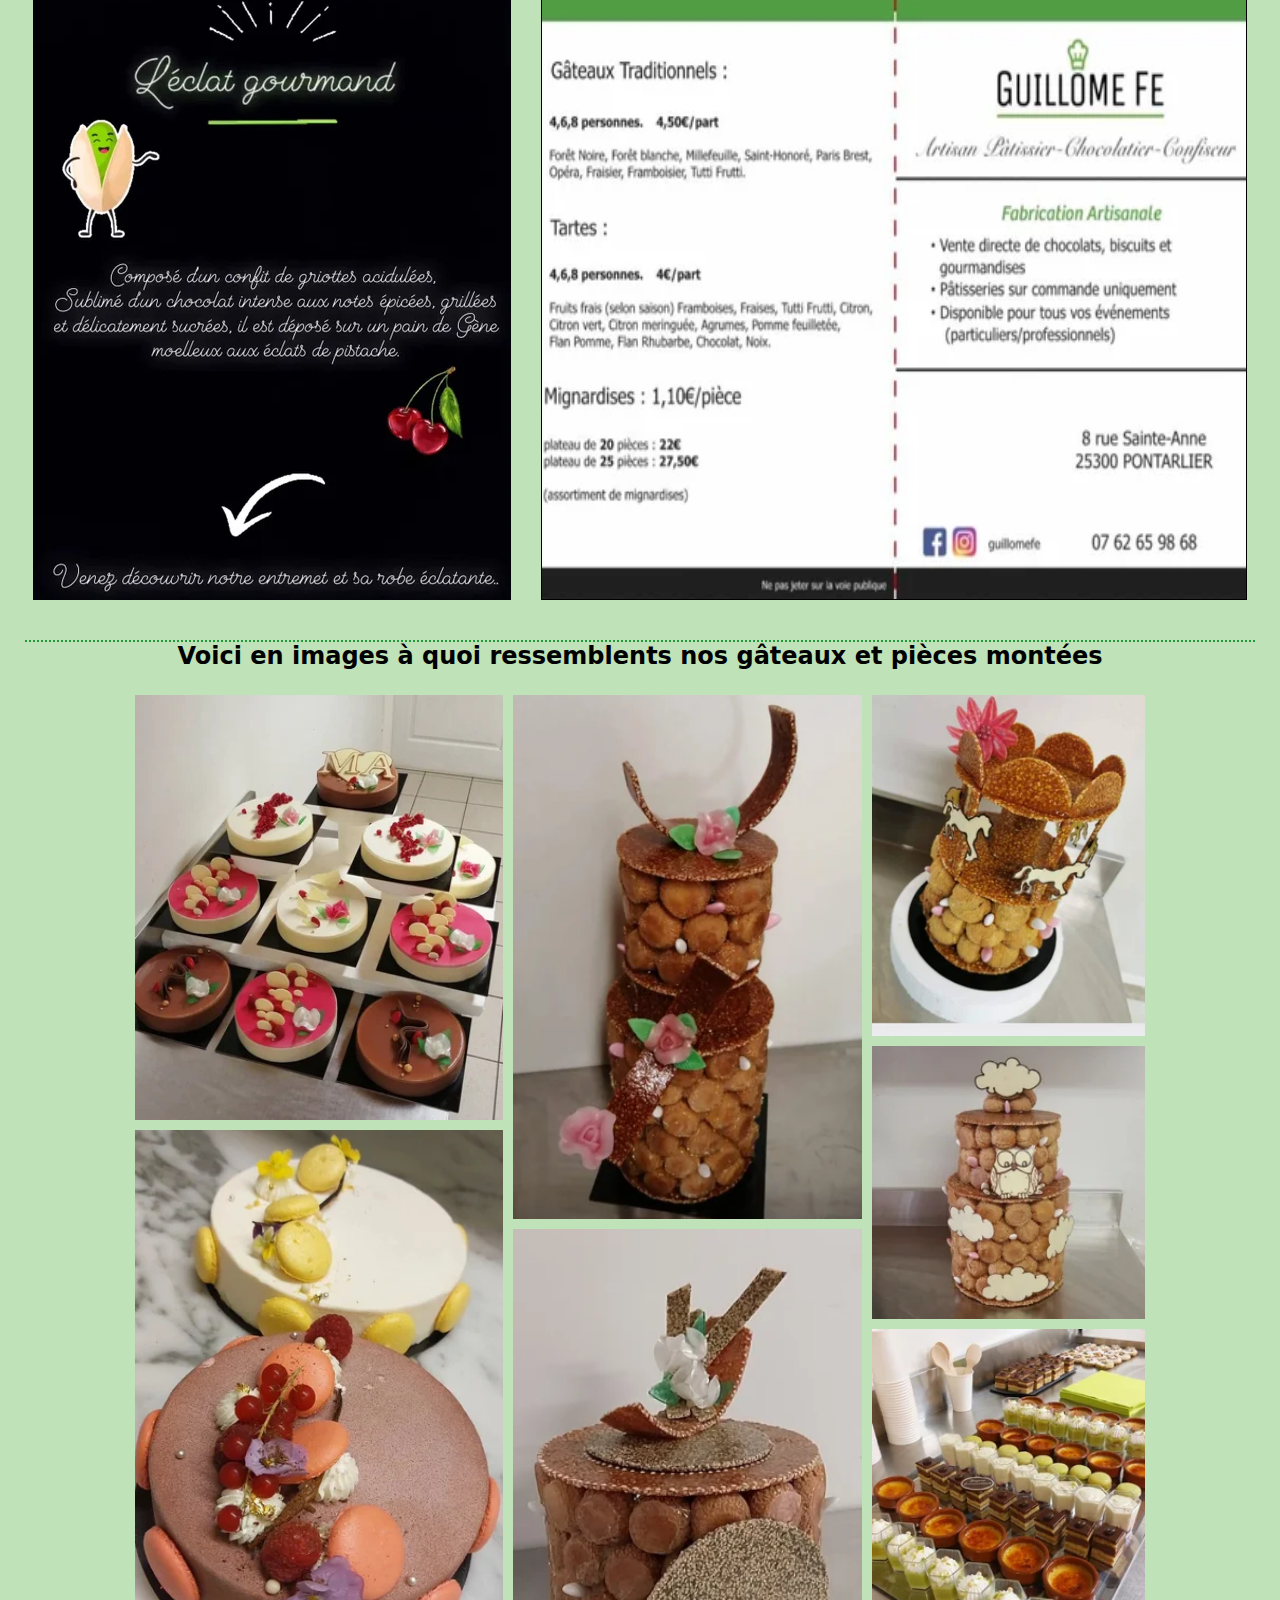
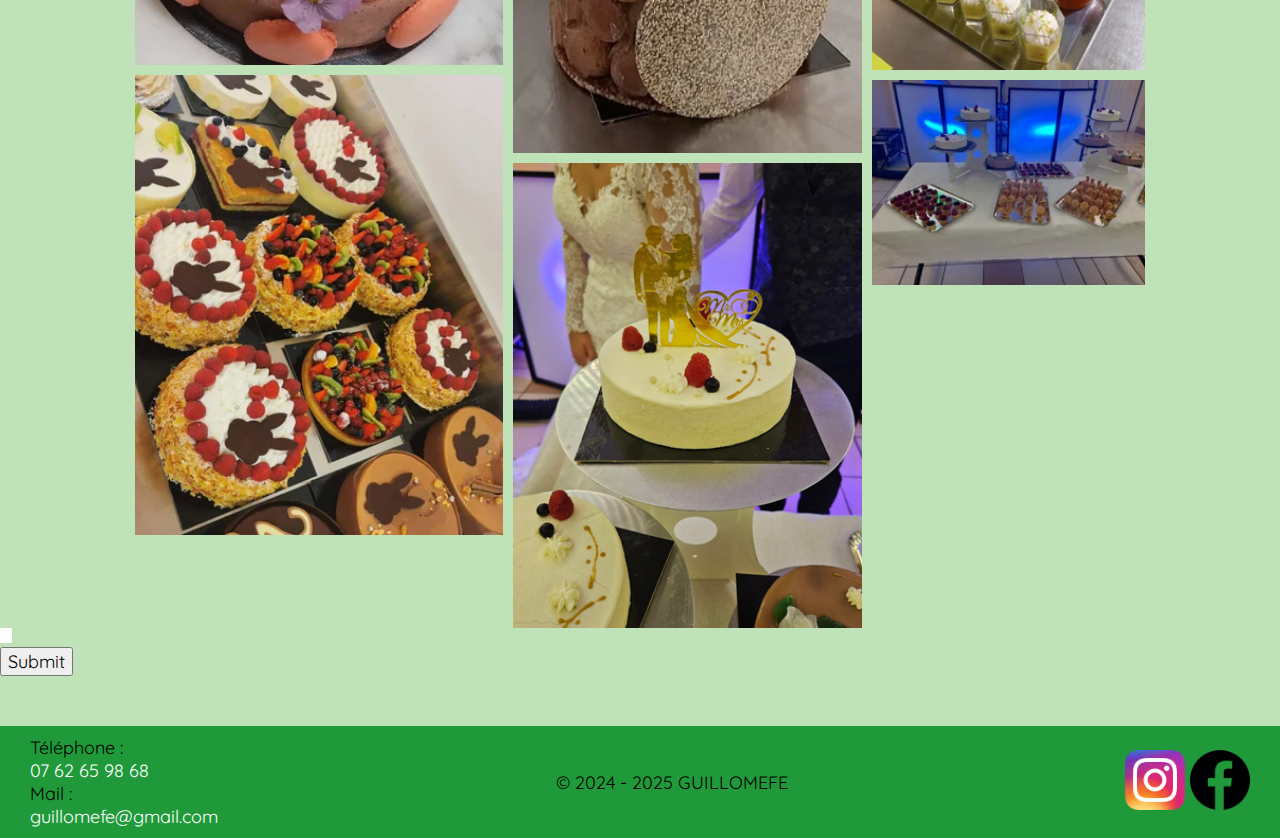
<file: siteweb/gateaux.html>
<!-- Codé par Jonathan Junod -->
<!DOCTYPE html>
<html lang="fr">
<head>
    <meta charset="UTF-8">
    <meta name="viewport" content="width=device-width, initial-scale=1.0">
    <meta name="description" content="Site référence de pâtisseries françaises, Bienvenue chez Guillome Fe">
    <meta name="keywords" content="pâtisseries françaises, chocolat, gâteaux, permaculture">

    <link href="./media/images/logosmall.png" rel="icon" type="image/png">
    <link rel="stylesheet" href="./media/css/style-general.css">
    <link rel="stylesheet" href="./media/css/style-gateaux.css">
    <script src="./media/javascript/dynamisme.js"></script>

    <link rel="preconnect" href="https://fonts.googleapis.com">
    <link rel="preconnect" href="https://fonts.gstatic.com" crossorigin>
    <link href="https://fonts.googleapis.com/css2?family=Quicksand&display=swap" rel="stylesheet">
    <title>Gâteaux - Guillome Fe</title>
</head>
<body>
    <div class="wrapper">
        <header>
            <div>
                <a href="./index.html">
                    <img src="./media/images/logonew.png" alt="Logo du site, il est écrit Guillome Fe">
                </a>
            </div>
            <nav>
                <ul>
                    <li><a href="./index.html">Accueil</a></li>
                    <li><a href="./patisseries.html">Pâtisseries</a></li>
                    <li><a href="./chocolats.html">Chocolats</a></li>
                    <li><a class="self" href="./gateaux.html">Gâteaux / Pièces montées</a></li>
                    <li><a href="./evenements.html">Evénements</a></li>
                    <li><a href="./permaculture.html">Permaculture</a></li>
                    <li><a href="./contact.html">Contact</a></li>
                    <li><a href="./partenaires.html">Partenaires</a></li>
                </ul>
            </nav>
            <div>
                <a href="./panier.html">
                    <img src="./media/images/panier.png" alt="logo d'un caddie, mène vers vos achats">
                </a>
                <a href="./connexion.html">
                    <img src="./media/images/compte.png" alt="logo d'un compte, mène vers la page de connexion">
                </a>
            </div>
        </header>

        <main>
            <h1>Gâteaux / Pièces montées</h1>
            <section>
                <h2>Nous sommes disponibles pour vous accompagner dans vos événements familiaux et professionnels</h2>
                <div>
                    <img onclick="showbig('./media/images/gateau/donna_nessa.png')" src="./media/images/gateau/donna_nessa.png" alt="Ingrédients du gâteau">
                    <img onclick="showbig('./media/images/gateau/le_fou_d-agrumes.png')" src="./media/images/gateau/le_fou_d-agrumes.png" alt="Ingrédients du gâteau">
                    <img onclick="showbig('./media/images/gateau/madame_de_pecan.png')" src="./media/images/gateau/madame_de_pecan.png" alt="Ingrédients du gâteau">
                    <img onclick="showbig('./media/images/gateau/l-as_de_coeur.png')" src="./media/images/gateau/l-as_de_coeur.png" alt="Ingrédients du gâteau">
                    <img onclick="showbig('./media/images/gateau/l-eclat_gourmand.png')" src="./media/images/gateau/l-eclat_gourmand.png" alt="Ingrédients du gâteau">
                    <img onclick="showbig('./media/images/gateau/carte_traditions.png')" class="imgborder larger" src="./media/images/gateau/carte_traditions.png" alt="Carte des gâteaux traditionnels">
                </div>
            </section>
            <section>
                <h2>Voici en images à quoi ressemblents nos gâteaux et pièces montées</h2>
                <div>
                    <div>
                        <img onclick="showbig('./media/images/gateau/gateaux1-1.png')" src="./media/images/gateau/gateaux1-1.png" alt="Gâteaux présentés en cascade">
                        <img onclick="showbig('./media/images/gateau/gateaux1-2.png')" src="./media/images/gateau/gateaux1-2.png" alt="Deux gâteaux garnis de macarons">
                        <img onclick="showbig('./media/images/gateau/gateaux1-3.png')" src="./media/images/gateau/gateaux1-3.png" alt="Gâteaux garnis de chocolats en forme de tête de lapin">
                    </div>
                    <div>
                        <img onclick="showbig('./media/images/gateau/gateaux2-1.png')" src="./media/images/gateau/gateaux2-1.png" alt="Pièce montée chataignes glacées au sucre">
                        <img onclick="showbig('./media/images/gateau/gateaux2-2.png')" src="./media/images/gateau/gateaux2-2.png" alt="Vue agrandie sur le premier étage de la pièce montée seule">
                        <img onclick="showbig('./media/images/gateau/gateaux2-3.png')" src="./media/images/gateau/gateaux2-3.png" alt="Gâteau parfaitement lisse servi pour un mariage">
                    </div>
                    <div>
                        <img onclick="showbig('./media/images/gateau/gateaux3-1.png')" src="./media/images/gateau/gateaux3-1.png" alt="Pièce montée, un carrousel décoré de chevaux figure par dessus">
                        <img onclick="showbig('./media/images/gateau/gateaux3-2.png')" src="./media/images/gateau/gateaux3-2.png" alt="Pièce montée décorée avec des nuages et un hibou">
                        <img onclick="showbig('./media/images/gateau/gateaux3-3.png')" src="./media/images/gateau/gateaux3-3.png" alt="Petits gâteaux et boissons sur un bar">
                        <img onclick="showbig('./media/images/gateau/gateaux3-4.png')" src="./media/images/gateau/gateaux3-4.png" alt="Plein de patisseries servies sur plateaux">
                    </div>
                </div>
            </section>

            <div id="modale" class="hidden">
                <img id="bigimage" class="hidden" src="./media/images/replacable-image.png" alt="image en grand">
            </div>
            <form id="close" action="javascript:;" onsubmit=" hide()" class="closeform hidden">
                <input id="button" type="submit" class="hidden">
            </form>

        </main>

        <footer>
            <div>
                <div>
                    <p>Téléphone :</p>
                    <a href="tel:0762659868">07 62 65 98 68</a>
                </div>
                <div>
                    <p>Mail :</p>
                    <a href="mailto:guillomefe@gmail.com">guillomefe@gmail.com </a>
                </div>
            </div>
            <p>&copy; 2024 - 2025 GUILLOMEFE</p>
            <div>
                <a href="https://www.instagram.com/guillomefe/">
                    <img src="./media/images/instagram.png" alt="logo Instagram cliquable">
                </a>
                <a href="https://www.facebook.com/guillomefe/">
                    <img src="./media/images/facebook.png" alt="logo Facebook cliquable">
                </a>
            </div>
        </footer>
    </div>
</body>
</html>
</file>
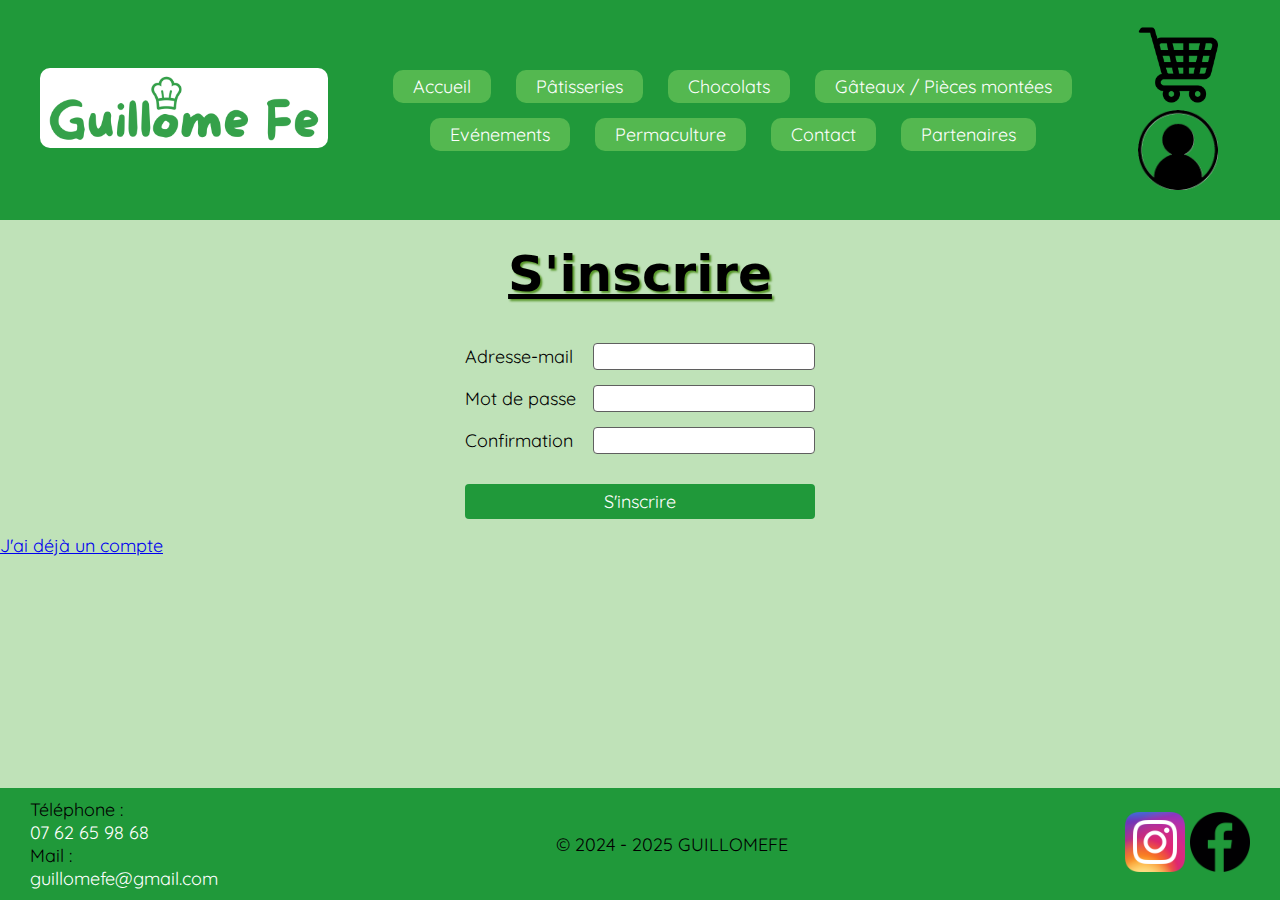
<file: siteweb/inscription.html>
<!-- Codé par Benjamin Taverney -->
<!DOCTYPE html>
<html lang="fr">
<head>
    <meta charset="UTF-8">
    <meta name="viewport" content="width=device-width, initial-scale=1.0">
    <meta name="description" content="Site référence de patisseries françaises, Bienvenue chez Guillome Fe">
    <meta name="keywords" content="pâtisseries françaises, chocolat, gâteaux, permaculture">
    <link href="./media/images/logosmall.png" rel="icon" type="image/png">
    <link rel="stylesheet" href="./media/css/style-general.css">
    <link rel="stylesheet" href="./media/css/style-connexion-inscription.css">
    <script src="./media/javascript/dynamisme.js"></script>
    <link rel="preconnect" href="https://fonts.googleapis.com">
    <link rel="preconnect" href="https://fonts.gstatic.com" crossorigin>
    <link href="https://fonts.googleapis.com/css2?family=Quicksand&display=swap" rel="stylesheet">
    <title>Connexion - Guillome Fe</title>
</head>
<body>

    <div class="wrapper">

        <header>

            <div>
                <a href="./index.html">
                    <img src="./media/images/logonew.png" alt="Logo du site, il est écrit Guillome Fe">
                </a>
            </div>

            <nav>
                <ul>
                    <li><a href="./index.html">Accueil</a></li>
                    <li><a href="./patisseries.html">Pâtisseries</a></li>
                    <li><a href="./chocolats.html">Chocolats</a></li>
                    <li><a href="./gateaux.html">Gâteaux / Pièces montées</a></li>
                    <li><a href="./evenements.html">Evénements</a></li>
                    <li><a href="./permaculture.html">Permaculture</a></li>
                    <li><a href="./contact.html">Contact</a></li>
                    <li><a href="./partenaires.html">Partenaires</a></li>
                </ul>
            </nav>

            <div>

                <a href="./panier.html">
                    <img src="./media/images/panier.png" alt="logo d'un caddie, mène vers vos achats">
                </a>

                <a href="./connexion.html">
                    <img src="./media/images/compte.png" alt="logo d'un compte, mne vers la page de connexion">
                </a>
                
            </div>

        </header>

        <main>

            <h1>S'inscrire</h1>
            
            <form action="./payement.html" method="post">

                <div>
                    <label for="email">Adresse-mail</label>
                    <input type="email" id="email" name="email" required>
                </div>

                <div>
                    <label for="password">Mot de passe</label>
                    <input type="password" id="password" name="password" required>
                </div>

                <div>
                    <label for="passwordconfirm">Confirmation</label>
                    <input type="password" id="passwordconfirm" name="passwordconfirm" required>
                </div>

                <div>
                    <input class="button" type="submit" value="S'inscrire">
                </div>

            </form>

            <a href="./connexion.html">J'ai déjà un compte</a>

        </main>

        <footer>

            <div>

                <div>
                    <p>Téléphone :</p>
                    <a href="tel:0762659868">07 62 65 98 68</a>
                </div>

                <div>
                    <p>Mail :</p>
                    <a href="mailto:guillomefe@gmail.com">guillomefe@gmail.com</a>
                </div>

            </div>

            <p>&copy; 2024 - 2025 GUILLOMEFE</p>

            <div>

                <a href="https://www.instagram.com/guillomefe/">
                    <img src="./media/images/instagram.png" alt="logo Instagram cliquable">
                </a>
                
                <a href="https://www.facebook.com/guillomefe/">
                    <img src="./media/images/facebook.png" alt="logo Facebook cliquable">
                </a>

            </div>

        </footer>

    </div>

</body>
</html>
</file>
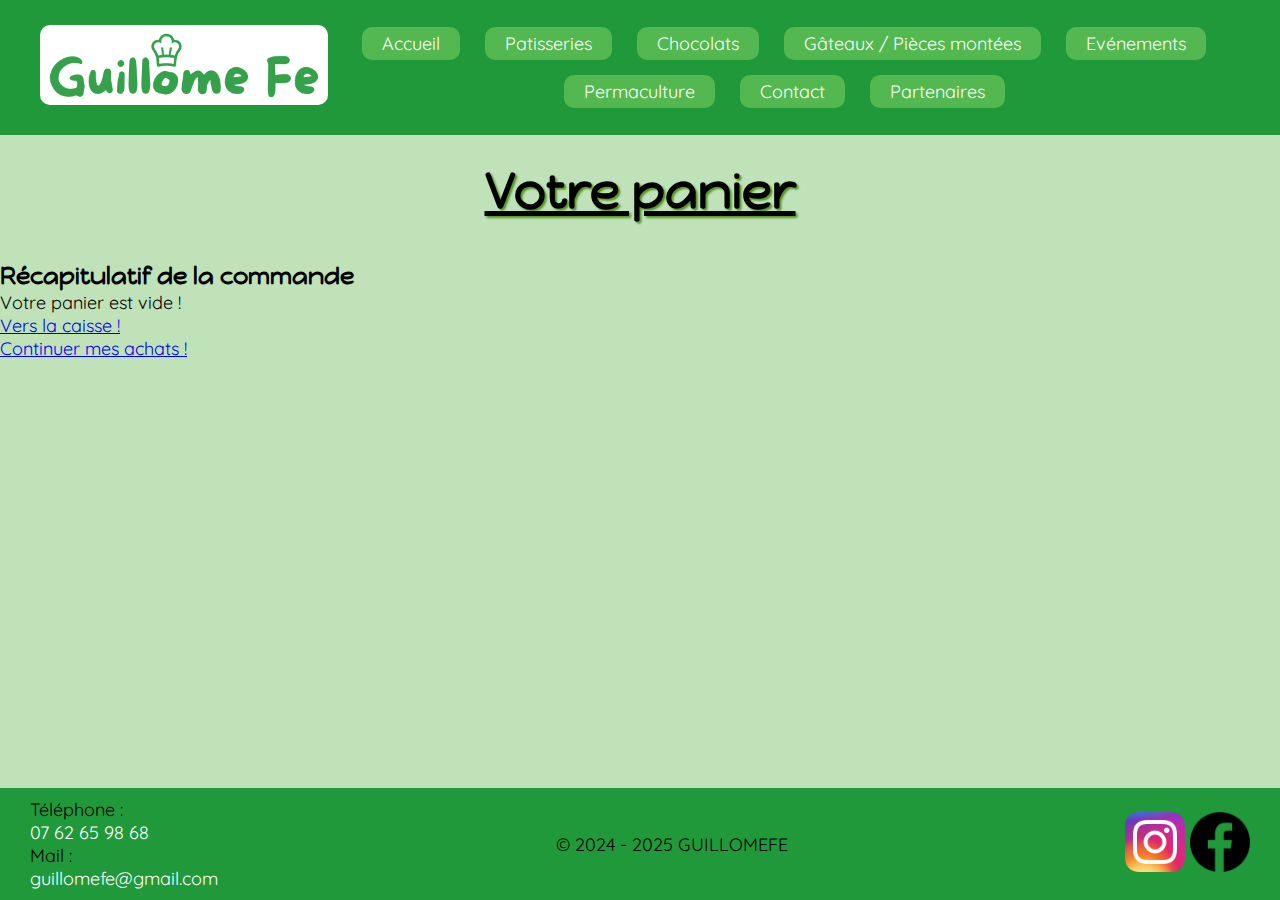
<file: siteweb/panier.html>
<!-- Codé par Benjamin Taverney -->
<!DOCTYPE html>
<html lang="fr">
<head>
    <meta charset="UTF-8">
    <meta name="viewport" content="width=device-width, initial-scale=1.0">
    <meta name="description" content="Site référence de patisseries françaises, bienvenue chez Guillome Fe">
    <meta name="keywords" content="patisseries françaises, chocolat, gâteaux, permaculture">
    <link href="./media/images/logosmall.png" rel="icon" type="image/png">
    <link rel="stylesheet" href="./media/css/style-general.css">
    <link rel="preconnect" href="https://fonts.googleapis.com">
    <link rel="preconnect" href="https://fonts.gstatic.com" crossorigin>
    <link href="https://fonts.googleapis.com/css2?family=Happy+Monkey&family=Quicksand&display=swap" rel="stylesheet">
    <link href="https://fonts.googleapis.com/css2?family=Quicksand&display=swap" rel="stylesheet">
    <title>Panier - Guillome Fe</title>
</head>
<body>

    <div class="wrapper">

        <header>

            <div>
                <a href="./index.html">
                    <img src="./media/images/logonew.png" alt="Logo du site, il est écrit Guillome Fe">
                </a>
            </div>

            <nav>
                <ul>
                    <li><a href="./index.html">Accueil</a></li>
                    <li><a href="./patisseries.html">Patisseries</a></li>
                    <li><a href="./chocolats.html">Chocolats</a></li>
                    <li><a href="./gateaux.html">Gâteaux / Pièces montées</a></li>
                    <li><a href="./evenements.html">Evénements</a></li>
                    <li><a href="./permaculture.html">Permaculture</a></li>
                    <li><a href="./contact.html">Contact</a></li>
                    <li><a href="./partenaires.html">Partenaires</a></li>
                </ul>
            </nav>

        </header>

        <main>

            <h1>Votre panier</h1>

            <article>

                <h2>Récapitulatif de la commande</h2>
                <p>Votre panier est vide !</p>

                <a href="./connexion.html">Vers la caisse !</a>

            </article>

            <article>

                <a href="./index.html">Continuer mes achats !</a>

            </article>

        </main>

        <footer>
            
            <div>

                <div>
                    <p>Téléphone :</p>
                    <a href="tel:0762659868">07 62 65 98 68</a>
                </div>
                
                <div>
                    <p>Mail :</p>
                    <a href="mailto:guillomefe@gmail.com">guillomefe@gmail.com </a>
                </div>

            </div>

            <p>&copy 2024 - 2025 GUILLOMEFE</p>

            <div class="medias">

                <a href="https://www.instagram.com/guillomefe/">
                    <img src="./media/images/instagram.png" alt="logo Instagram cliquable">
                </a>

                <a href="https://www.facebook.com/guillomefe/">
                    <img src="./media/images/facebook.png" alt="logo Facebook cliquable">
                </a>
                
            </div>

        </footer>

    </div>

</body>
</html>
</file>
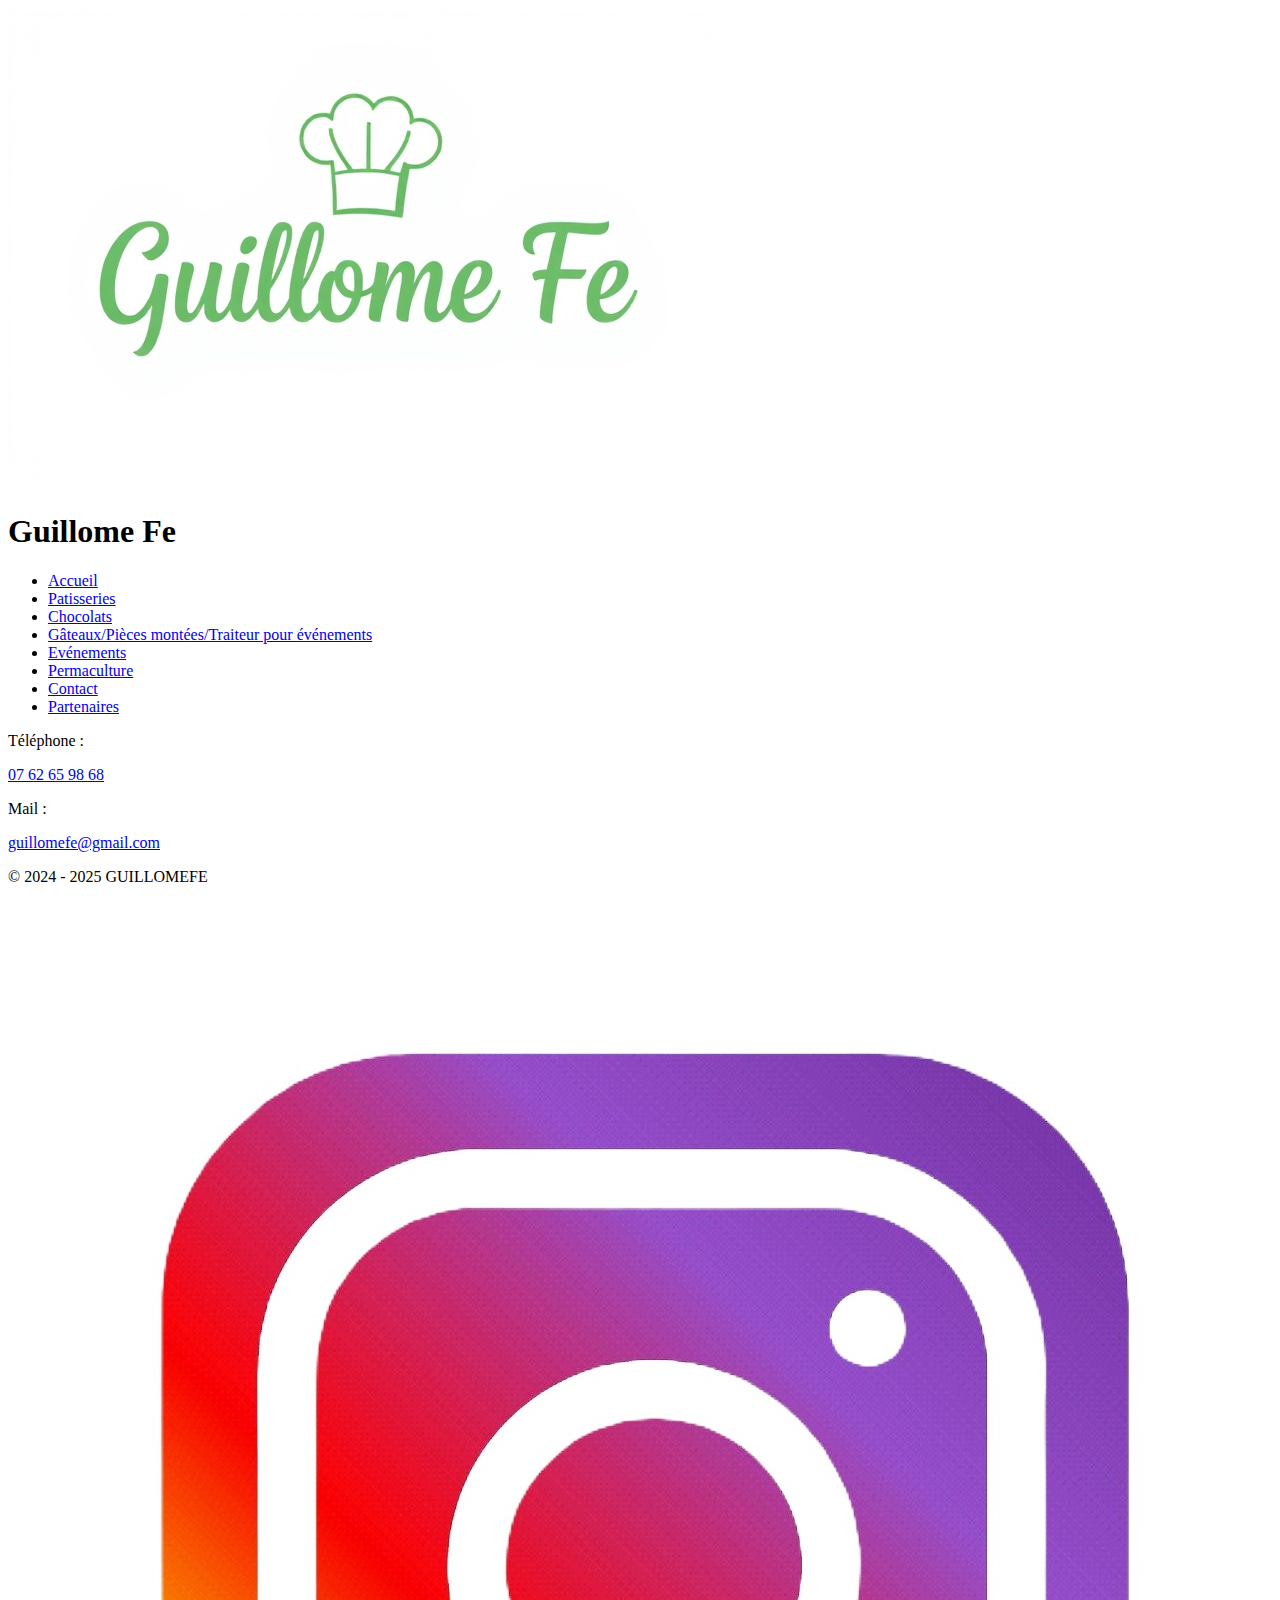
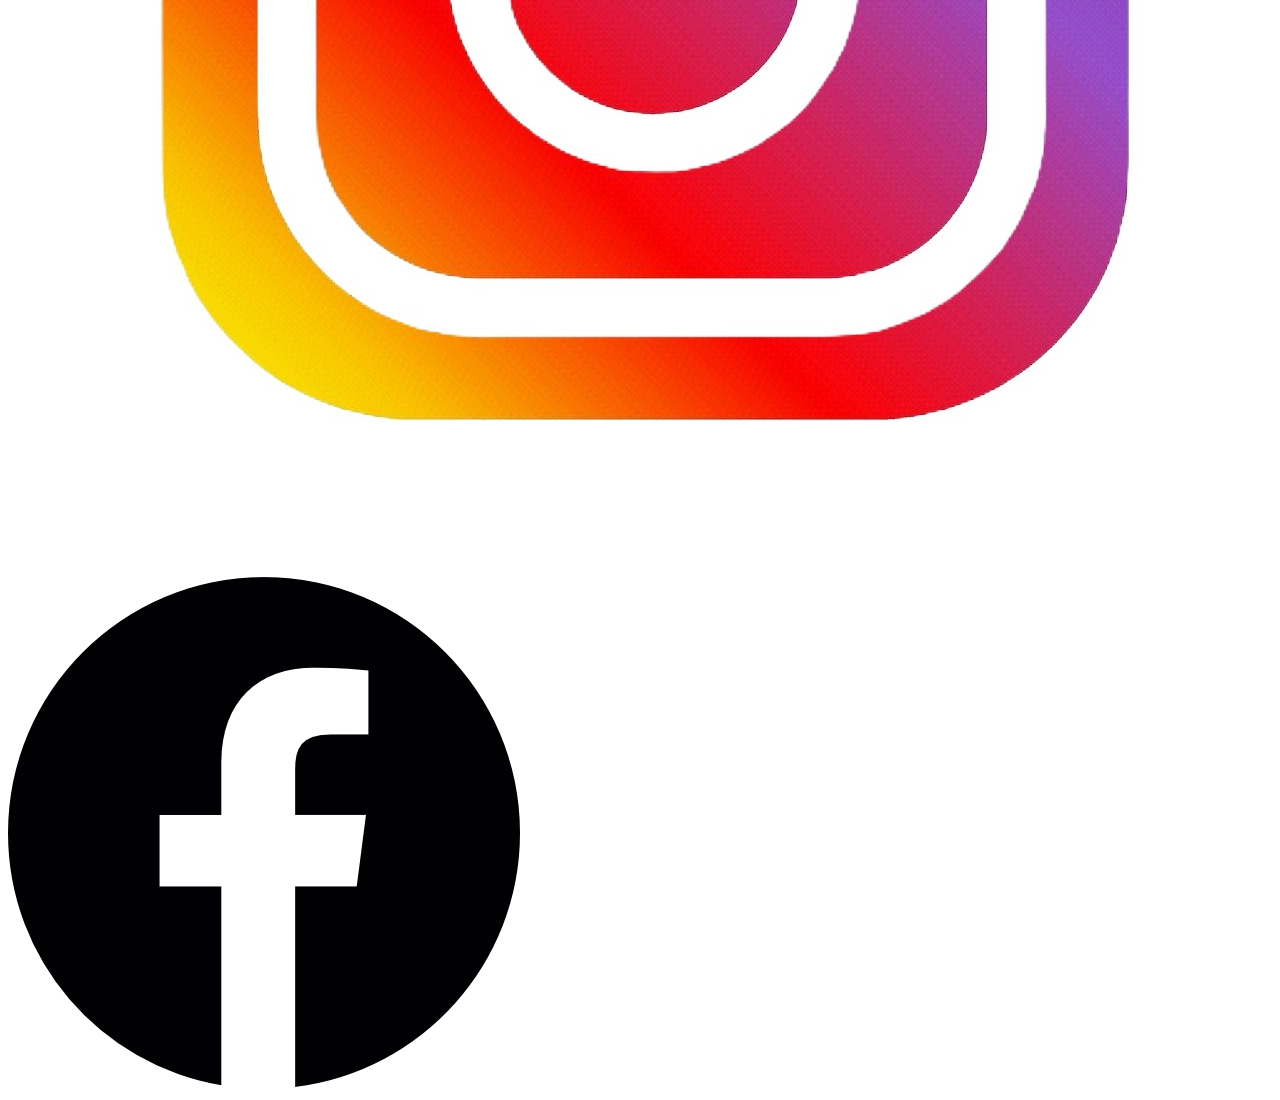
<file: siteweb/partenaires.html>
<!DOCTYPE html>
<html lang="fr">
<head>
    <meta charset="UTF-8">
    <meta name="viewport" content="width=device-width, initial-scale=1.0">
    <meta name="description" content="Site référence de patisseries françaises, bienvenue chez GuillomeFe">
    <meta name="keywords" content="patisseries françaises, chocolat, gâteaux, permaculture">

    <title>Document</title>
</head>
<body>
    <header>
        <div>
            <a href="./index.html">
                <img src="./media/images/logo.png" alt="Logo du site, il est écrit GuillomeFe">
            </a>
            <h1>Guillome Fe</h1>
        </div>
        <nav>
            <ul>
                <li><a href="./index.html">Accueil</a></li>
                <li><a href="./patisseries.html">Patisseries</a></li>
                <li><a href="./chocolats.html">Chocolats</a></li>
                <li><a href="./gateaux.html">Gâteaux/Pièces montées/Traiteur pour événements</a></li>
                <li><a href="./evenements.html">Evénements</a></li>
                <li><a href="./permaculture.html">Permaculture</a></li>
                <li><a href="./contact.html">Contact</a></li>
                <li><a href="./partenaires.html">Partenaires</a></li>
            </ul>
        </nav>
    </header>
    <main></main>
    <footer>
        <div>
            <div>
                <p>Téléphone :</p>
                <a href="tel:0762659868" class="vert">07 62 65 98 68</a>
            </div>
            <div>
                <p>Mail :</p>
                <a href="mailto:guillomefe@gmail.com" class="vert">guillomefe@gmail.com </a>
            </div>
        </div>
        <p>&copy 2024 - 2025 GUILLOMEFE</p>
        <div>
            <a href="https://www.instagram.com/guillomefe/">
                <img src="./media/images/instagram.jpg" alt="logo cliquable d'instagramme">
            </a>
            <a href="https://www.facebook.com/guillomefe/">
                <img src="./media/images/facebook.png" alt="logo facebook cliquable">
            </a>
        </div>
    </footer>
</body>
</html>
</file>
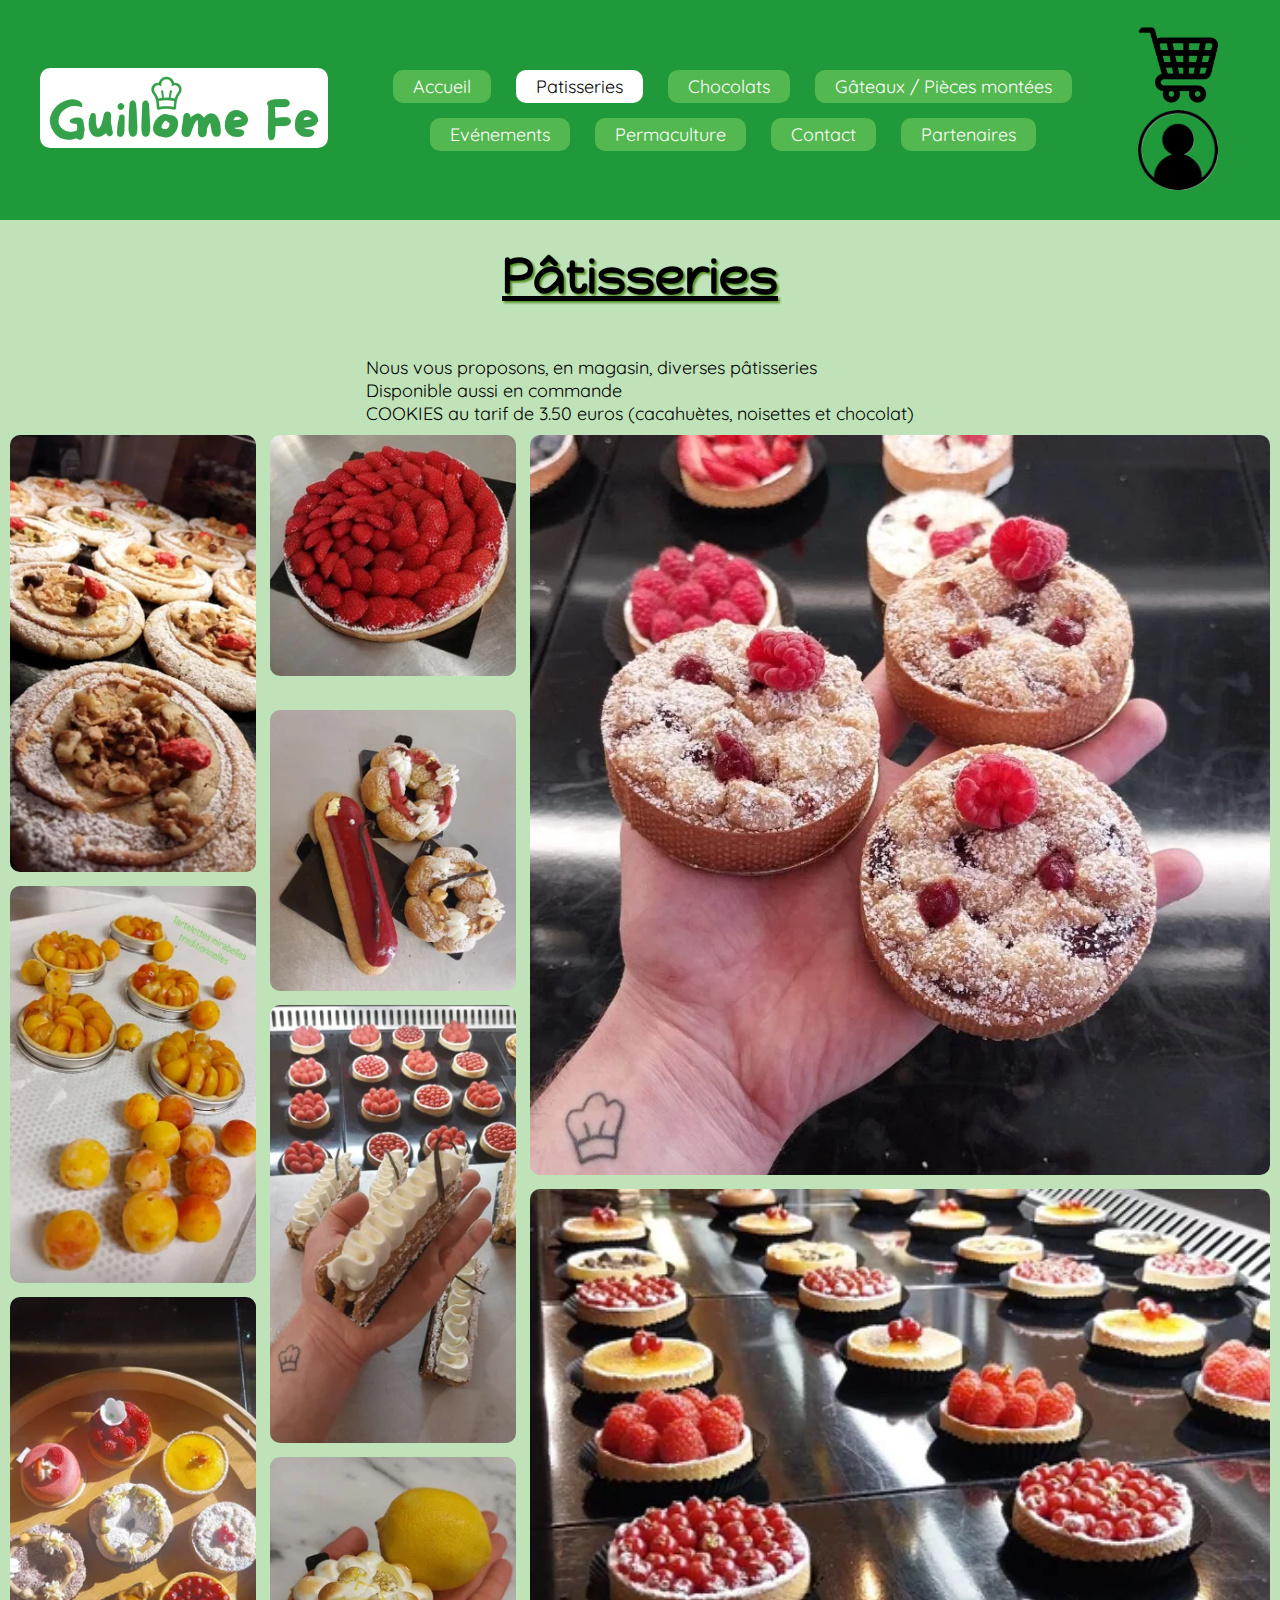
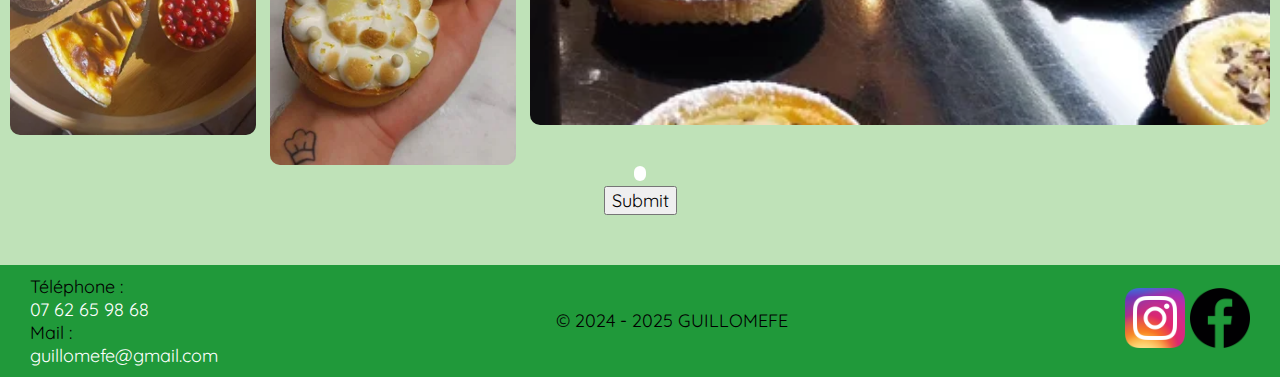
<file: siteweb/patisseries.html>
<!-- codé par Jonathan Junod -->
<!DOCTYPE html>
<html lang="fr">
<head>
    <meta charset="UTF-8">
    <meta name="viewport" content="width=device-width, initial-scale=1.0">
    <meta name="description" content="Site référence de patisseries françaises, bienvenue chez GuillomeFe">
    <meta name="keywords" content="patisseries françaises, tartelettes, éclairs, mini-pièces, cookies">

    <link href="./media/images/logosmall.png" rel="icon" type="image/png">
    <link rel="stylesheet" href="./media/css/style-general.css">
    <link rel="stylesheet" href="./media/css/style-patisseries.css">
    <script src="./media/javascript/dynamisme.js"></script>

    <link rel="preconnect" href="https://fonts.googleapis.com">
    <link rel="preconnect" href="https://fonts.gstatic.com" crossorigin>
    <link href="https://fonts.googleapis.com/css2?family=Happy+Monkey&family=Quicksand&display=swap" rel="stylesheet">
    <link href="https://fonts.googleapis.com/css2?family=Quicksand&display=swap" rel="stylesheet">
    <title>Patisseries - Guillome Fe</title>
</head>
<body>
    <header>
        <div>
            <a href="./index.html">
                <img src="./media/images/logonew.png" alt="Logo du site, il est écrit GuillomeFe">
            </a>
        </div>
        <nav>
            <ul>
                <li><a href="./index.html">Accueil</a></li>
                <li><a class="self" href="./patisseries.html">Patisseries</a></li>
                <li><a href="./chocolats.html">Chocolats</a></li>
                <li><a href="./gateaux.html">Gâteaux / Pièces montées</a></li>
                <li><a href="./evenements.html">Evénements</a></li>
                <li><a href="./permaculture.html">Permaculture</a></li>
                <li><a href="./contact.html">Contact</a></li>
                <li><a href="./partenaires.html">Partenaires</a></li>
            </ul>
        </nav>
        <div>
            <a href="./panier.html">
                <img src="./media/images/panier.png" alt="logo d'un caddie, mène vers vos achats">
            </a>
            <a href="./connexion.html">
                <img src="./media/images/compte.png" alt="logo d'un compte, mne vers la page de connexion">
            </a>
        </div>
    </header>

    <main>
        <h1>Pâtisseries</h1>
        <p>
            Nous vous proposons, en magasin, diverses pâtisseries 
            <br>Disponible aussi en commande
            <br>COOKIES au tarif de 3.50 euros (cacahuètes, noisettes et chocolat)
        </p>
        <article>
            <section>
                <img onclick="showbig('./media/images/patisseries/patisserie1-1.png')" src="./media/images/patisseries/patisserie1-1.png" alt="Cookies en masse avec fruits rouges">
                <img onclick="showbig('./media/images/patisseries/patisserie1-2.png')" src="./media/images/patisseries/patisserie1-2.png" alt="tartelettes aux mirabelles">
                <img onclick="showbig('./media/images/patisseries/patisserie1-3.png')" src="./media/images/patisseries/patisserie1-3.png" alt="différentes tartelettes joliment arrangées">
            </section>
            <section>
                <a href="./specificites-produit.html">
                    <img src="./media/images/patisseries/patisserie2-1.png" alt="Un fraisier, le gâteau à la fraise">
                </a>
                <img onclick="showbig('./media/images/patisseries/patisserie2-2.png')" src="./media/images/patisseries/patisserie2-2.png" alt="éclair avec coulis rouge dessus et tartelettes à côté">
                <img onclick="showbig('./media/images/patisseries/patisserie2-3.png')" src="./media/images/patisseries/patisserie2-3.png" alt="éclair avec chantilly">
                <img onclick="showbig('./media/images/patisseries/patisserie2-4.png')" src="./media/images/patisseries/patisserie2-4.png" alt="tartelette au citron et citron">
            </section>
            <section>
                <img onclick="showbig('./media/images/patisseries/patisserie3-1.png')" src="./media/images/patisseries/patisserie3-1.png" alt="tartelettes fraise">
                <img onclick="showbig('./media/images/patisseries/patisserie3-2.png')" src="./media/images/patisseries/patisserie3-2.png" alt="image de la vitrine de tartelettes">
            </section>
        </article>

        <div id="modale" class="hidden">
            <img id="bigimage" class="hidden" src="./media/images/replacable-image.png" alt="image en grand">
        </div>
        <form id="close" action="javascript:;" onsubmit=" hide()" class="closeform hidden">
            <input id="button" type="submit" class="hidden">
        </form>

    </main>

    <footer>
        <div>
            <div>
                <p>Téléphone :</p>
                <a href="tel:0762659868">07 62 65 98 68</a>
            </div>
            <div>
                <p>Mail :</p>
                <a href="mailto:guillomefe@gmail.com">guillomefe@gmail.com </a>
            </div>
        </div>
        <p>&copy; 2024 - 2025 GUILLOMEFE</p>
        <div>
            <a href="https://www.instagram.com/guillomefe/">
                <img src="./media/images/instagram.png" alt="logo Instagram cliquable">
            </a>
            <a href="https://www.facebook.com/guillomefe/">
                <img src="./media/images/facebook.png" alt="logo Facebook cliquable">
            </a>
        </div>
    </footer>
</body>
</html>
</file>
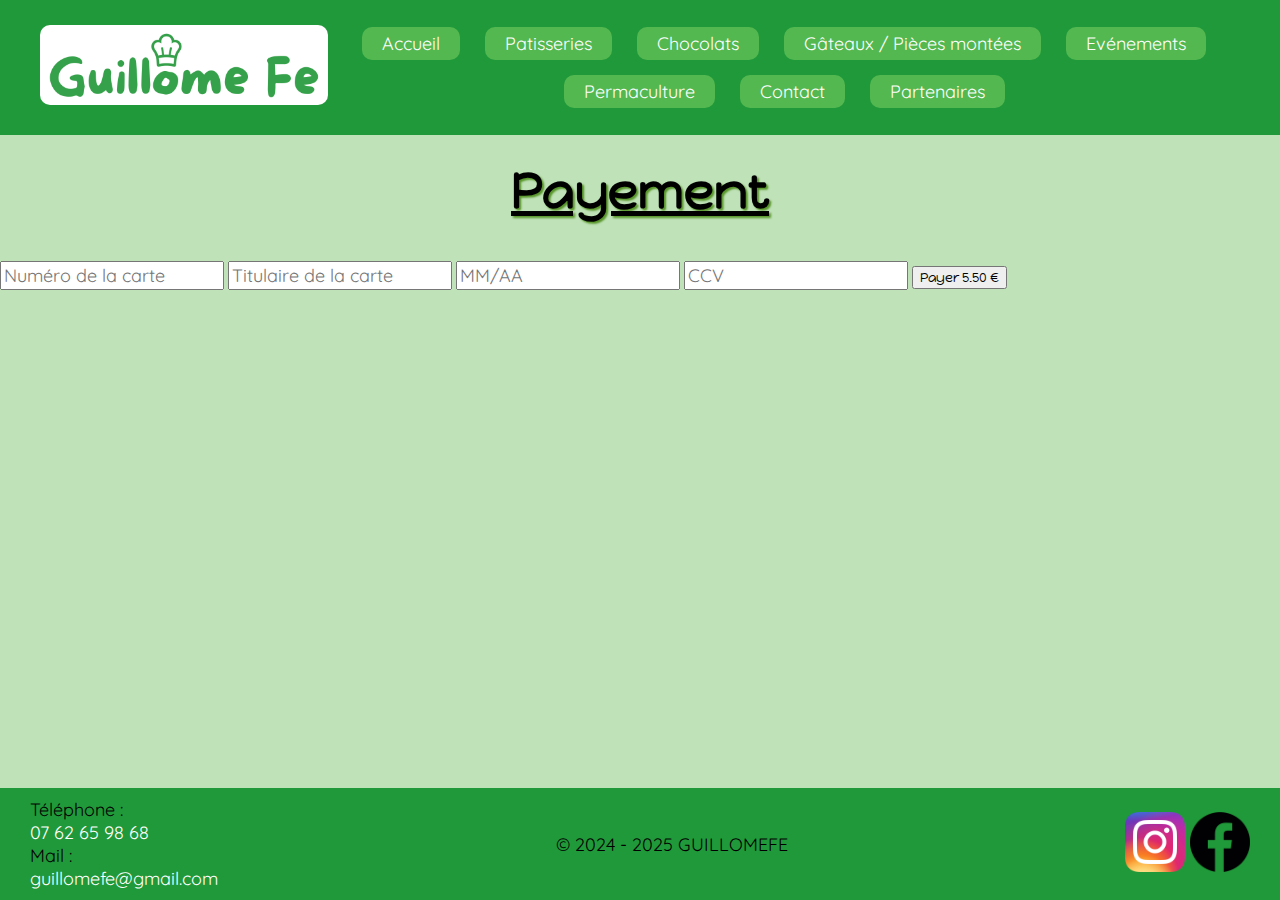
<file: siteweb/payement.html>
<!-- Codé par Benjamin Taverney -->
<!DOCTYPE html>
<html lang="fr">
<head>
    <meta charset="UTF-8">
    <meta name="viewport" content="width=device-width, initial-scale=1.0">
    <meta name="description" content="Site référence de patisseries françaises, bienvenue chez Guillome Fe">
    <meta name="keywords" content="patisseries françaises, chocolat, gâteaux, permaculture">
    <link href="./media/images/logosmall.png" rel="icon" type="image/png">
    <link rel="stylesheet" href="./media/css/style-general.css">
    <link rel="preconnect" href="https://fonts.googleapis.com">
    <link rel="preconnect" href="https://fonts.gstatic.com" crossorigin>
    <link href="https://fonts.googleapis.com/css2?family=Happy+Monkey&family=Quicksand&display=swap" rel="stylesheet">
    <link href="https://fonts.googleapis.com/css2?family=Quicksand&display=swap" rel="stylesheet">
    <title>Payement - Guillome Fe</title>
</head>
<body>

    <div class="wrapper">
        
        <header>

            <div>
                <a href="./index.html">
                    <img src="./media/images/logonew.png" alt="Logo du site, il est écrit Guillome Fe">
                </a>
            </div>

            <nav>
                <ul>
                    <li><a href="./index.html">Accueil</a></li>
                    <li><a href="./patisseries.html">Patisseries</a></li>
                    <li><a href="./chocolats.html">Chocolats</a></li>
                    <li><a href="./gateaux.html">Gâteaux / Pièces montées</a></li>
                    <li><a href="./evenements.html">Evénements</a></li>
                    <li><a href="./permaculture.html">Permaculture</a></li>
                    <li><a href="./contact.html">Contact</a></li>
                    <li><a href="./partenaires.html">Partenaires</a></li>
                </ul>
            </nav>

        </header>

        <main>

            <h1>Payement</h1>

            <article>

                <input placeholder="Numéro de la carte" type="text" id="cardnumber" name="cardnumber" required>
                <input placeholder="Titulaire de la carte" type="text" id="cardowner" name="cardowner" required>
                <input placeholder="MM/AA" type="text" id="cardowner" name="cardowner" required>
                <input placeholder="CCV" type="text" id="cardowner" name="cardowner" required>

                <button>Payer 5.50 €</button>

            </article>

        </main>

        <footer>
            
            <div>

                <div>
                    <p>Téléphone :</p>
                    <a href="tel:0762659868">07 62 65 98 68</a>
                </div>
                
                <div>
                    <p>Mail :</p>
                    <a href="mailto:guillomefe@gmail.com">guillomefe@gmail.com </a>
                </div>

            </div>

            <p>&copy 2024 - 2025 GUILLOMEFE</p>

            <div>

                <a href="https://www.instagram.com/guillomefe/">
                    <img src="./media/images/instagram.png" alt="logo Instagram cliquable">
                </a>

                <a href="https://www.facebook.com/guillomefe/">
                    <img src="./media/images/facebook.png" alt="logo Facebook cliquable">
                </a>
                
            </div>

        </footer>

    </div>

</body>
</html>
</file>
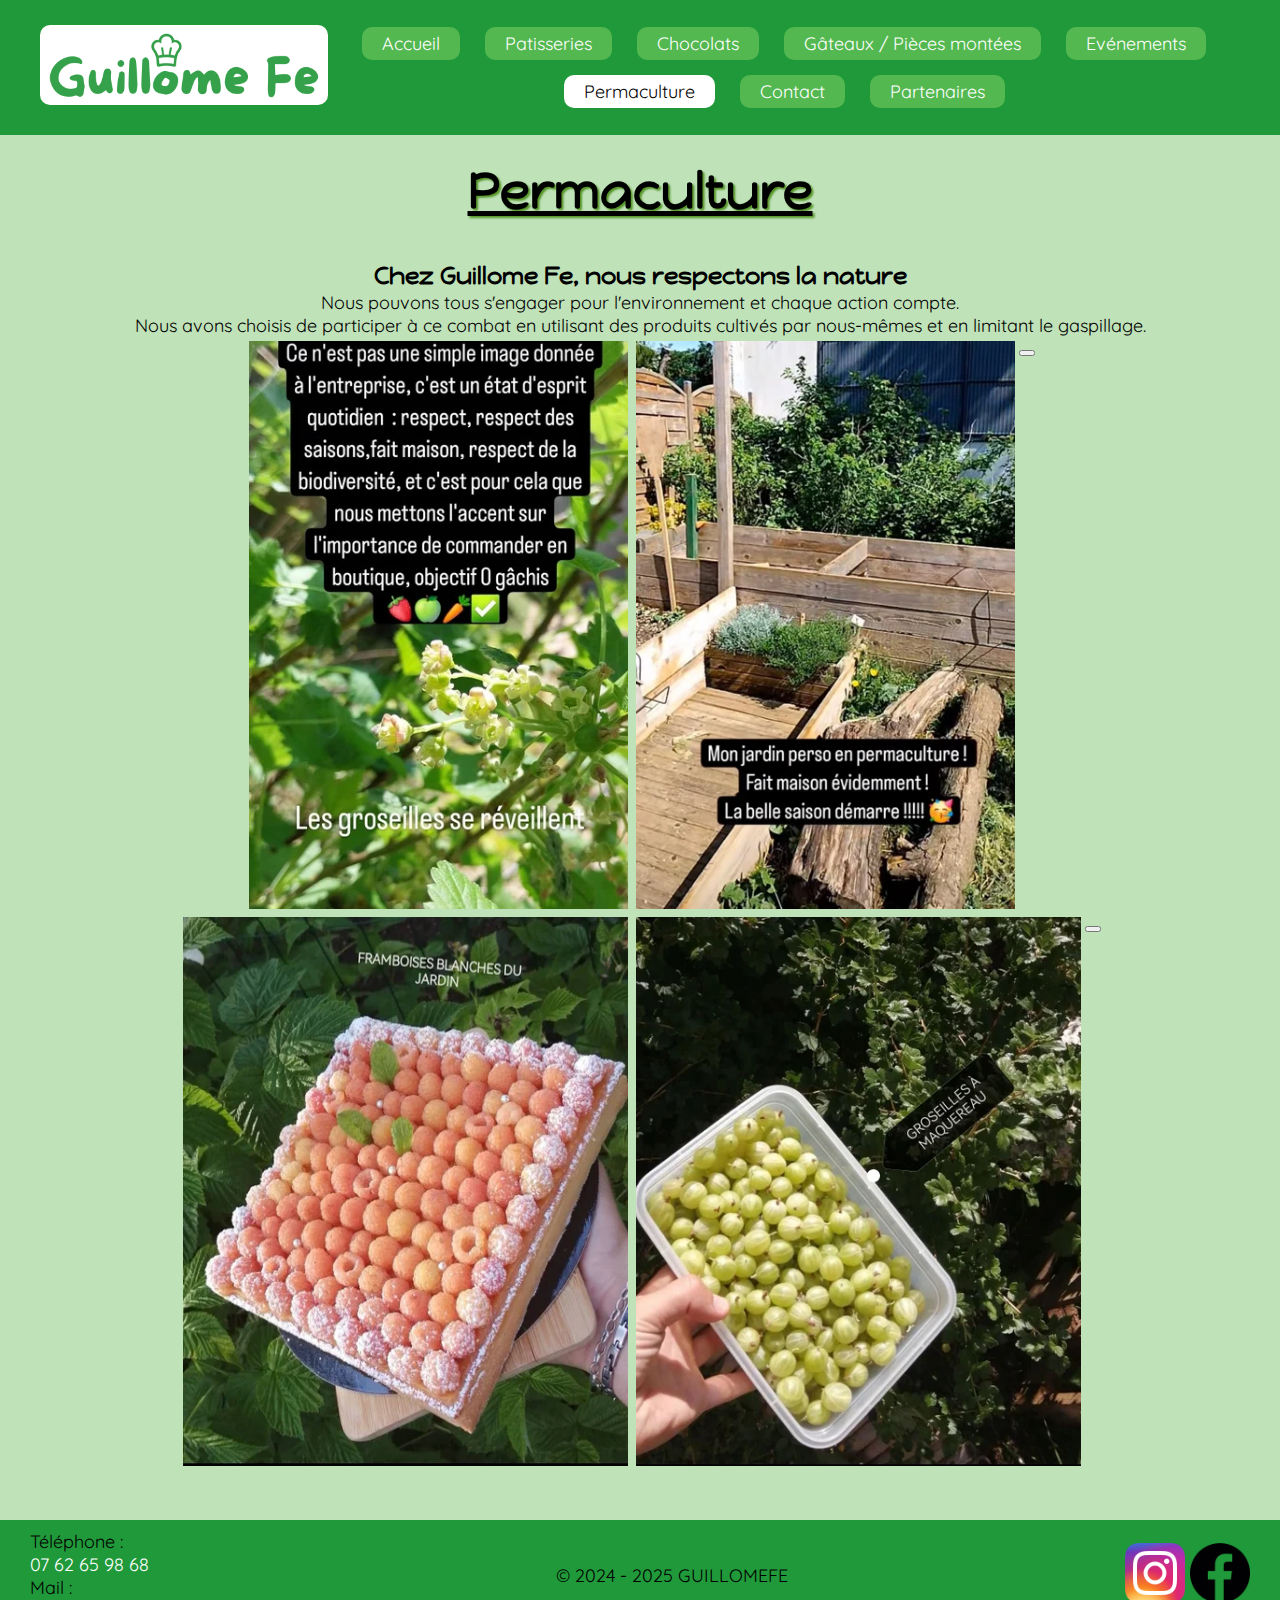
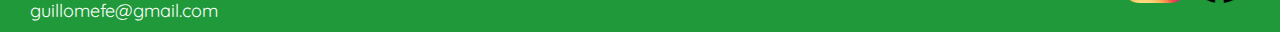
<file: siteweb/permaculture.html>
<!-- codé par Jonathan Junod -->
<!DOCTYPE html>
<html lang="fr">
<head>
    <meta charset="UTF-8">
    <meta name="viewport" content="width=device-width, initial-scale=1.0">
    <meta name="description" content="Site référence de patisseries françaises, bienvenue chez GuillomeFe">
    <meta name="keywords" content="patisseries françaises, chocolat, gâteaux, permaculture">

    <link href="./media/images/logosmall.png" rel="icon" type="image/png">
    <link rel="stylesheet" href="./media/css/style-general.css">
    <link rel="stylesheet" href="./media/css/style-permaculture.css">

    <link rel="preconnect" href="https://fonts.googleapis.com">
    <link rel="preconnect" href="https://fonts.gstatic.com" crossorigin>
    <link href="https://fonts.googleapis.com/css2?family=Happy+Monkey&family=Quicksand&display=swap" rel="stylesheet">
    <link href="https://fonts.googleapis.com/css2?family=Quicksand&display=swap" rel="stylesheet">
    <title>Permaculture - Guillome Fe</title>
</head>
<body>
    <header>
        <div>
            <a href="./index.html">
                <img src="./media/images/logonew.png" alt="Logo du site, il est écrit GuillomeFe">
            </a>
        </div>
        <nav>
            <ul>
                <li><a href="./index.html">Accueil</a></li>
                <li><a href="./patisseries.html">Patisseries</a></li>
                <li><a href="./chocolats.html">Chocolats</a></li>
                <li><a href="./gateaux.html">Gâteaux / Pièces montées</a></li>
                <li><a href="./evenements.html">Evénements</a></li>
                <li><a class="self" href="./permaculture.html">Permaculture</a></li>
                <li><a href="./contact.html">Contact</a></li>
                <li><a href="./partenaires.html">Partenaires</a></li>
            </ul>
        </nav>
    </header>

    <main>
        <h1>Permaculture</h1>
        <h2>Chez Guillome Fe, nous respectons la nature</h2>
        <p>
            Nous pouvons tous s'engager pour l'environnement et chaque action compte.
            <br>Nous avons choisis de participer à ce combat en utilisant des produits cultivés par nous-mêmes et en limitant le gaspillage.
        </p>
        <div>
            <div>
                <img id="image1" onclick="change('image1')" src="./media/images/permaculture/respect-nature1.png" alt="La belle saison est de retour, les groseilles se réveillent">
                <img id="image2" onclick="change('image2')" src="./media/images/permaculture/jardin-perso1.png" alt="Image du potager fait maison">
                <form class="closeform">
                    <button class="closebutton"></button>
                </form>
            </div>
            <div>
                <img id="image3" onclick="change('image3')" src="./media/images/permaculture/framboises-blanches.png" alt="Gâteau fait avec les framboises du jardin">
                <img id="image4" onclick="change('image4')" src="./media/images/permaculture/groseilles.png" alt="Barquette de groseilles">
                <form class="closeform">
                    <button class="closebutton"></button>
                </form>
            </div>
        </div>

        <script>
            function change(id) {
                document.getElementById(id).classList.add("agrandie");
                document.getElementById("modale").classList.add("fond");
            }
        </script>
        <div id="modale"></div>

    </main>

    <footer>
        <div>
            <div>
                <p>Téléphone :</p>
                <a href="tel:0762659868">07 62 65 98 68</a>
            </div>
            <div>
                <p>Mail :</p>
                <a href="mailto:guillomefe@gmail.com">guillomefe@gmail.com </a>
            </div>
        </div>
        <p>&copy; 2024 - 2025 GUILLOMEFE</p>
        <div class="medias">
            <a href="https://www.instagram.com/guillomefe/">
                <img src="./media/images/instagram.png" alt="logo Instagram cliquable">
            </a>
            <a href="https://www.facebook.com/guillomefe/">
                <img src="./media/images/facebook.png" alt="logo Facebook cliquable">
            </a>
        </div>
    </footer>
</body>
</html>
</file>
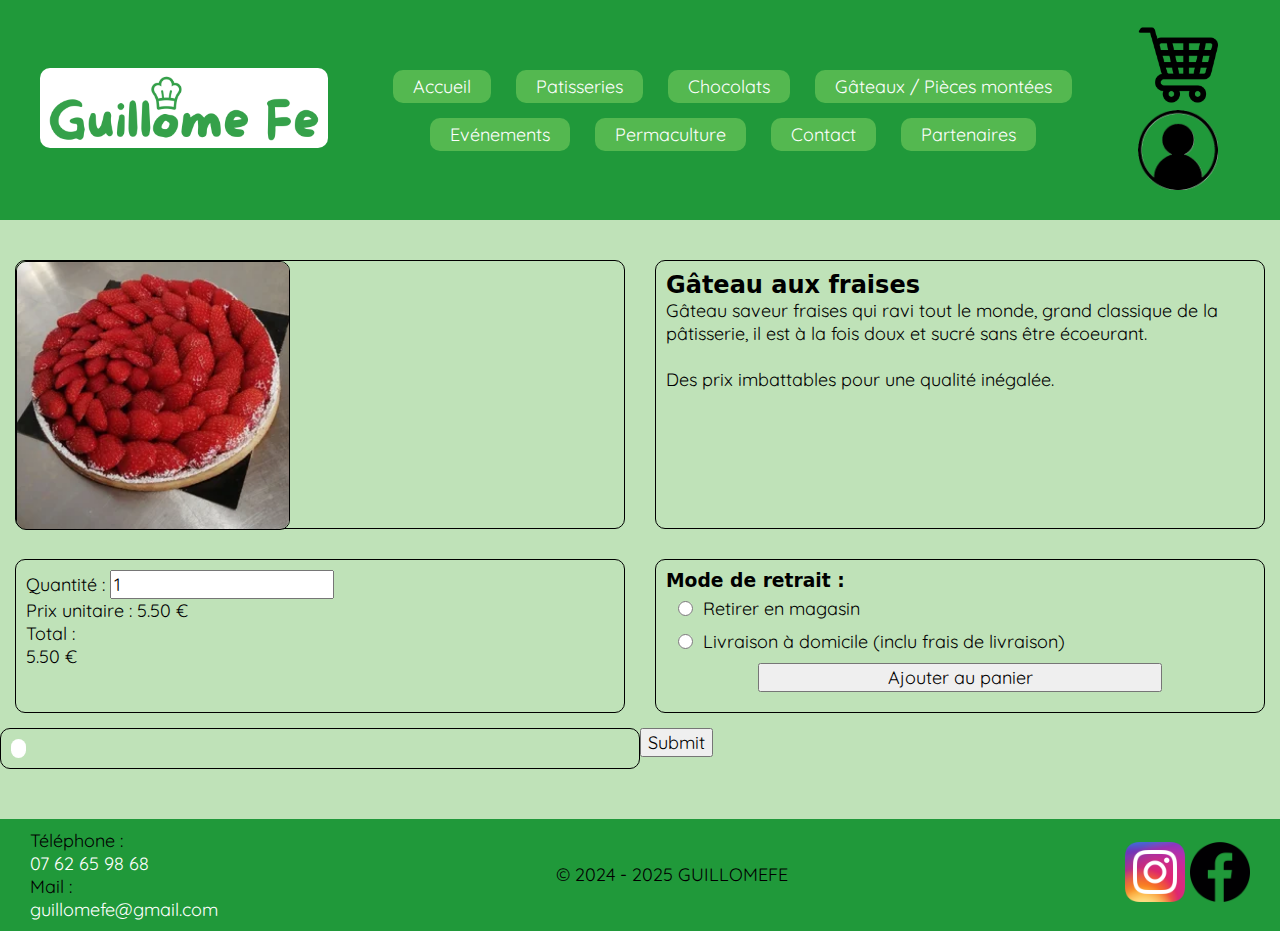
<file: siteweb/specificites-produit.html>
<!-- Codé par Jonathan Junod -->
<!DOCTYPE html>
<html lang="fr">
<head>
    <meta charset="UTF-8">
    <meta name="viewport" content="width=device-width, initial-scale=1.0">
    <meta name="description" content="Site référence de pâtisseries françaises, Bienvenue chez Guillome Fe">
    <meta name="keywords" content="pâtisseries françaises, chocolat, gâteaux, permaculture">

    <link href="./media/images/logosmall.png" rel="icon" type="image/png">
    <link rel="stylesheet" href="./media/css/style-general.css">
    <link rel="stylesheet" href="./media/css/style-specificites.css">
    <script src="./media/javascript/dynamisme.js"></script>

    <link rel="preconnect" href="https://fonts.googleapis.com">
    <link rel="preconnect" href="https://fonts.gstatic.com" crossorigin>
    <link href="https://fonts.googleapis.com/css2?family=Quicksand&display=swap" rel="stylesheet">
    <title>Spécificités - Guillome Fe</title>
</head>
<!-- supprime la quantité précédente (si existe) -->
<body onload="resetquantity()">
    <div class="wrapper">
        <header>
            <div>
                <a href="./index.html">
                    <img src="./media/images/logonew.png" alt="Logo du site, il est écrit Guillome Fe">
                </a>
            </div>
            <nav>
                <ul>
                    <li><a href="./index.html">Accueil</a></li>
                    <li><a href="./patisseries.html">Patisseries</a></li>
                    <li><a href="./chocolats.html">Chocolats</a></li>
                    <li><a href="./gateaux.html">Gâteaux / Pièces montées</a></li>
                    <li><a href="./evenements.html">Evénements</a></li>
                    <li><a href="./permaculture.html">Permaculture</a></li>
                    <li><a href="./contact.html">Contact</a></li>
                    <li><a href="./partenaires.html">Partenaires</a></li>
                </ul>
            </nav>
            <div>
                <a href="./panier.html">
                    <img src="./media/images/panier.png" alt="logo d'un caddie, mène vers vos achats">
                </a>
                <a href="./connexion.html">
                    <img src="./media/images/compte.png" alt="logo d'un compte, mène vers la page de connexion">
                </a>
            </div>
        </header>
    
        <main>
            <div>
                <img onclick="showbig('./media/images/patisseries/patisserie2-1.png')" class="imgborder" title="image du produit" src="./media/images/patisseries/patisserie2-1.png" alt="Image du produit choisi">
            </div>
            <div>
                <h2>Gâteau aux fraises</h2>
                <p>
                    Gâteau saveur fraises qui ravi tout le monde, grand classique de la pâtisserie, il est à la fois doux et sucré sans être écoeurant.
                    <br><br>Des prix imbattables pour une qualité inégalée.
                </p>
            </div>
            <div>
                <form>
                    <label for="quantite">Quantité : </label>
                    <input type="number" id="quantite" min="1" value="1" onchange="calculPrix('quantite')">
                </form>
                <p>
                    Prix unitaire : 5.50 €
                    <br>Total : 
                </p>
                <p id="total">5.50 €</p>
            </div>
            <div>
                <h3>Mode de retrait :</h3>
                <form action="./panier.html" onsubmit="registerQuantity('quantite')">
                    <fieldset>
                        <input type="radio" id="sur_place" name="livraison" required>
                        <label for="sur_place">Retirer en magasin</label>
                        <input type="radio" id="a_domicile" name="livraison" required>
                        <label for="a_domicile">Livraison à domicile (inclu frais de livraison)</label>
                        <!-- sauvegarde la qté si l'article est ajouté au panier -->
                        <input type="submit" value="Ajouter au panier">
                    </fieldset>
                </form>
            </div>

            <div id="modale" class="hidden">
                <img id="bigimage" class="hidden" src="./media/images/replacable-image.png" alt="image en grand">
            </div>
            <form id="close" action="javascript:;" onsubmit=" hide()" class="closeform hidden">
                <input id="button" type="submit" class="hidden">
            </form>

        </main>
    
        <footer>
            <div>
                <div>
                    <p>Téléphone :</p>
                    <a href="tel:0762659868">07 62 65 98 68</a>
                </div>
                <div>
                    <p>Mail :</p>
                    <a href="mailto:guillomefe@gmail.com">guillomefe@gmail.com </a>
                </div>
            </div>
            <p>&copy; 2024 - 2025 GUILLOMEFE</p>
            <div>
                <a href="https://www.instagram.com/guillomefe/">
                    <img src="./media/images/instagram.png" alt="logo Instagram cliquable">
                </a>
                <a href="https://www.facebook.com/guillomefe/">
                    <img src="./media/images/facebook.png" alt="logo Facebook cliquable">
                </a>
            </div>
        </footer>
    </div>
</body>
</html>
</file>
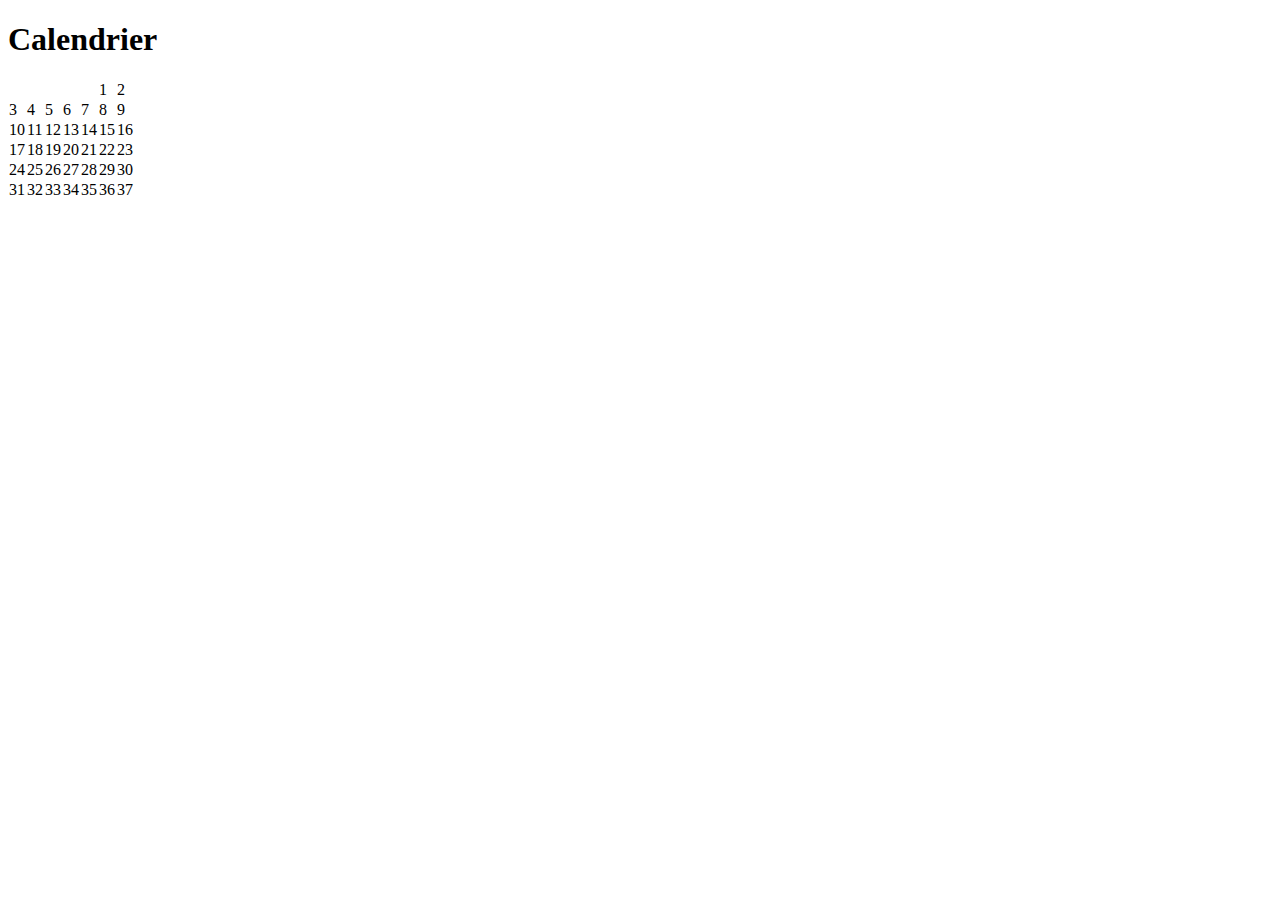
<file: siteweb/test-createelement.html>
<!DOCTYPE html>
<html lang="fr">
<head>
    <meta charset="UTF-8">
    <meta name="viewport" content="width=device-width, initial-scale=1.0">
    <title>Test</title>
</head>
<body onload="createcalendar()">
  <h1>Calendrier</h1>
  <div id="calendar"></div>

  <script>
        function createcalendar(){
            let calendar = document.getElementById("calendar");
            const date = new Date();
            const CurrentYear = date.getFullYear();
            const CurrentMonth = date.getMonth() + 1;
            // le chiffre qui sera écrit dans la case
            let dayoftheMonth = 1;
            // donne le nombre de jours dans le mois (=le chiffre du dernier jour du mois)
            const daysInMonth = new Date(CurrentYear, CurrentMonth, 0).getDate();
            // indique quel est le jour de la semaine sous forme de nombre (dimanche -> 0 / lundi -> 1)
            let startDay = date.getDay(CurrentYear, CurrentMonth, 1);

            for(let weeknumber = 0; weeknumber < 6; weeknumber++){
                let week = document.createElement('tr');

                for(let daynumber = 0; daynumber < 7; daynumber++){
                    let day = document.createElement('td');

                    if(daynumber < startDay && weeknumber === 0 ){
                        // on doit laisser la case vide car la date n'existe pas (le mois d'avant déborde)
                        day.innerText = '';
                    }
                    else if(daynumber > daysInMonth){
                        // la date exède le nombre de jour du mois, la case est vide
                        day.innerText = '';
                    }
                    else{
                        // case valide, on écrit le chiffre de la date
                        day.innerText = dayoftheMonth;
                        dayoftheMonth++;
                    }
                    week.appendChild(day);
                }
                calendar.appendChild(week);
            }
        }
  </script>

</body>
</html>
</file>
<file: siteweb/media/css/style-general.css>
* {
  margin : 0;
  font-family: "Happy Monkey", system-ui;
  font-style: normal;
}

html {
  height: 100%;
}

body {
  background: #bfe2b8;
  height: 100%;
}

.wrapper {
  min-height: 100%;
  display: grid;
  grid-template-rows: auto 1fr auto;
}

h1 {
  text-align: center;
  text-shadow: #569528 2px 2px 2px;
  font-size: 50px;
  text-decoration: underline;
  margin-bottom: 40px;
}

p, a, label, input, textarea {
  font-family: "Quicksand", sans-serif;
  font-size: 18px;
}

.vert{
  color: #569528;
}

header {
  background: #20993a;
  padding: 25px 40px;
  display: flex;
  align-items: center;
  justify-content: space-between;
  margin-bottom: 25px;
}

header img {    
  border-radius: 10px;
  height: 80px;
}

header img a {
  height: 80px;
}

nav {
  margin: auto;
}

nav ul {
  display: flex;
  gap: 25px;
  justify-content: center;
  flex-wrap: wrap;
  padding: 0;
}

nav li {
  list-style: none;
}

nav a {
  color: white;
  text-decoration: none;
  padding-inline: 20px;
  padding-block: 5px;
  background: #54b850;
  border-radius: 10px;
}

nav a:hover {
  background: #187c15;
  color: #ffffff;
}

.self {
  color: black;
  background: #ffffff;
}

.imgborder {
  border: 1px black solid;
}

footer {
  background: #20993a;
  display: flex;
  justify-content: space-between;
  align-items: center;
  padding: 10px  30px;
  margin-top: 50px;
}

footer a {
  color: #ffffff;
  text-decoration: none;
}

footer img {
  width: 60px;
}

@media screen and (max-width : 668px) {
  header img {
    height: 50px;
  }
}

@media screen and (max-width : 560px) {
  header a {
    font-size: 16px;
  }
}

@media screen and (max-width : 536px) {
  header {
    justify-content: center;
    flex-wrap: wrap;
  }

  nav {
    justify-content: center;
  }

  header img {
    margin-bottom: 20px;
  }
}

@media screen and (max-width : 450px) {
    footer p, footer a {
      font-size: 12px;
    }
  
    footer img {
    width: 30px;
  }
}

@media screen and (max-width : 340px) {
  h1 {
    font-size: 40px;
  }
}
</file>
<file: siteweb/media/css/style-accueil.css>
/* ---------- main ---------- */
main {
    margin: 0px 10px;
}
/* ----- section 1 ----- */
h1 + section {
    display: flex;
    flex-direction: column;
    align-items: center;
    text-align: center;
}
h1 + section img {
    max-width: 100%;
}
h1 + section p {
    margin: 0px;
}
h3 {
    margin: 20px 0px 0px 0px;
}
/* ----- section 2 ----- */
section:last-child > div {
    display: flex;
    flex-direction: row-reverse;
    margin: 25px 0px;
}
section:last-child h3 {
    text-align: center;
}
section:last-child img {
    max-width: 65%;
    margin: 10px;
    border-radius: 10px;
    border: 1px black solid;
}
.texte-cote {
    display: flex;
    flex-direction: column;
    justify-content: center;
    text-align: center;
}
@media screen and (max-width: 768px){
    section:last-child > div {
        display: flex;
        flex-direction: column;
        align-items: center;
    }
    section:last-child img {
        max-width: 80%;
    }
}
</file>
<file: siteweb/media/css/style-contact.css>
/* ---------- main ---------- */
/* contient les articles */
main > div {
  display: flex;
  gap: 150px;
  align-items: start;
  justify-content: center;
  flex-wrap: wrap;
}

/* style des 2 articles */
article {
  background: #277c3c;
  padding: 20px 30px;
  border-radius: 20px;
  width: 400px;
  margin-bottom: 50px;
}

/* sous-titres */
h2 {
  text-align: center;
  margin-bottom: 15px;
  color: #ffffff;
}

/* textes */
main p {
  color: #ffffff;
}

/* marges pour sections */
section:first-child, section:nth-child(2) {
  margin-bottom: 25px;
}

/* lien vers la page mariages.net */
section a {
  text-decoration: none;
  color: #77db3d;
}

/* lorsque l'on survole le lien vers la page mariages.net */
section a:hover {
  color: #ffffff;
}

/* formulaire */
form {
  width: 320px;
  margin: auto;
  margin-top: 25px;
}

/*chaque ligne du formulaire */
form div {
  display: flex;
  justify-content: space-between;
  align-items: center;
  margin-bottom: 15px;
}

/* espace entre chaque ligne*/
label {
  line-height: 1.3;
  color: #ffffff;
}

/* champs et zone de texte */
input, textarea {
border-radius: 4px;
border: 0px;
}

/* bouton d'envoi du formulaire */
.submit {
width: 100%;
height: 40px;
font-size: 18px;
background: #4ab360;
color: #ffffff;
margin-top: 10px;
}

/* lorsque le bouton d'envoi du formulaire est survolé */
.submit:hover {
  background: #6fbe41;
  cursor: pointer;
}


/* adapte la taille et la disposition des articles en fonction des dimensions de l'écran */
@media screen and (max-width : 1100px) {
  
  .content {
    gap: 50px;
  }

  article:first-child {
    margin-bottom: 0px;
  }

  article:last-child {
    margin-bottom: 0px;
  }

  article {
    margin-inline: 10px;
  }
}

@media screen and (max-width : 480px) {
  
  article{
  padding: 20px 20px;
  }
}

@media screen and (max-width : 465px) {
  
  article{
  padding: 20px 15px;
  }
}

@media screen and (max-width : 450px) {

  article {
    width: 350px;
  }

  form {
    width: 300px;
  }
}

@media screen and (max-width : 410px) {
  
  article {
    width: 250px;
  }

  form {
    width: 200px;
    margin: auto;
  }

  form div {
    display: flex;
    flex-direction: column;
    align-items: start;
  }

  input, textarea {
    width: 100%;
  }
}
</file>
<file: siteweb/media/css/style-evenements.css>
/* conteneur d'images */
article {
  display: flex;
  justify-content: center;
  gap: 14px;
  margin-inline: 10px;
}
/* colonnes d'images */
section {
  display: flex;
  flex-direction: column;
  gap: 14px;
}
/* les images */
main img {
  border-radius: 10px;
  max-width: 100%;
}
</file>
<file: siteweb/media/css/style-gateaux.css>
/* ---------- main ---------- */
h2 {
    text-align: center;
    margin: 25px;
}
main section img {
    min-width: 100%;
    margin: 0px 10px;
}
/* section 1 */
 main section > div {
    display: flex;
    flex-wrap: wrap;
    gap: 10px;
    justify-content: center;
}
main section:nth-child(2) img {
    min-width: 10%;
}
.larger {
    min-width: 55%;
    width: 55%;
    max-width: 60%;
}
/* section 2 */
section:nth-child(3) div div {
    max-width: 30%;
    display: flex;
    flex-direction: column;
    align-items: center;
    gap: 10px;
}
section:nth-child(3) h2 {
    border-top: 2px #20993a dotted;
    margin-top: 40px;
}
</file>
<file: siteweb/media/css/style-connexion-inscription.css>
article:last-child {
  display: flex;
  justify-content: center;
}

form {
  width: 350px;
  margin: auto;
  margin-top: 25px;
}

form div {
  display: flex;
  justify-content: space-between;
  align-items: center;
  margin-bottom: 15px;
}

.button {
  margin: auto;
  margin-top: 15px;
  width: 100%;
  height: 35px;
}

article a {
  margin-top: 15px;
  text-decoration: none;
  color: #20993a;
}

article a:hover {
  color: #da1414;
}

label {
  line-height: 1.3;
}

input {
border-radius: 4px;
border: 1px solid #5f5f5f;
}

.button {
  border: 0px;
  background: #20993a;
  color: #ffffff;
}

.button:hover {
  cursor: pointer;
}

@media screen and (max-width : 395px) {
  
  form {
    width: 300px;
  }
  
  form div {
    flex-direction: column;
  }

  input {
    width: 100%;
  }
}

@media screen and (max-width : 345px) {
  
  form {
    width: 250px;
  }

}

@media screen and (max-width : 295px) {
  
  form {
    width: 200px;
  }

}
</file>
<file: siteweb/media/css/style-patisseries.css>
/* ---------- main ---------- */
main {
    display: flex;
    flex-direction: column;
    align-items: center;
}
main p {
    margin: 10px;
}
/* ----- galerie ----- */
article {
  display: flex;
  justify-content: center;
  gap: 14px;
  margin-inline: 10px;
}

section {
  display: flex;
  flex-direction: column;
  gap: 14px;
}

main a {
    height: 261px;
}

main img {
    border-radius: 10px;
    max-width: 100%;
}
</file>
<file: siteweb/media/css/style-permaculture.css>
main h2, main p {
    text-align: center;
}
/* gérer les images */
main div {
    display: flex;
    flex-wrap: wrap;
    justify-content: center;
}
main div img {
    max-width: 45%;
    margin: 4px;
}
</file>
<file: siteweb/media/css/style-specificites.css>
/* ---------- main ---------- */
main {
    display: grid;
    grid-template-columns: repeat(2, 1fr);
    height: 100%;
}
main div {
    border: 1px black solid;
    border-radius: 10px;
    padding: 10px;
    margin: 15px;
}
/* partie 1 avec image */
img {
    border-radius: 10px;
    height: 100%;
}
div:first-child {
    padding: 0;
}
/* partie 4 avec mode de retrait */
fieldset {
    display: grid;
    grid-template-columns: 15px 1fr;
    gap: 10px;
    border: none;
}
fieldset input:last-child {
    grid-column: 1 / span 2;
    margin: 0px 80px;
}
/* div cachée pour agrandir l'image */
#modale {
    margin: 0px;
}

@media screen and (max-width: 678px) {
    main {
        display: flex;
        flex-direction: column;
        align-items: stretch;
    }
    img {
        width: 100%;
    }
}
</file>
